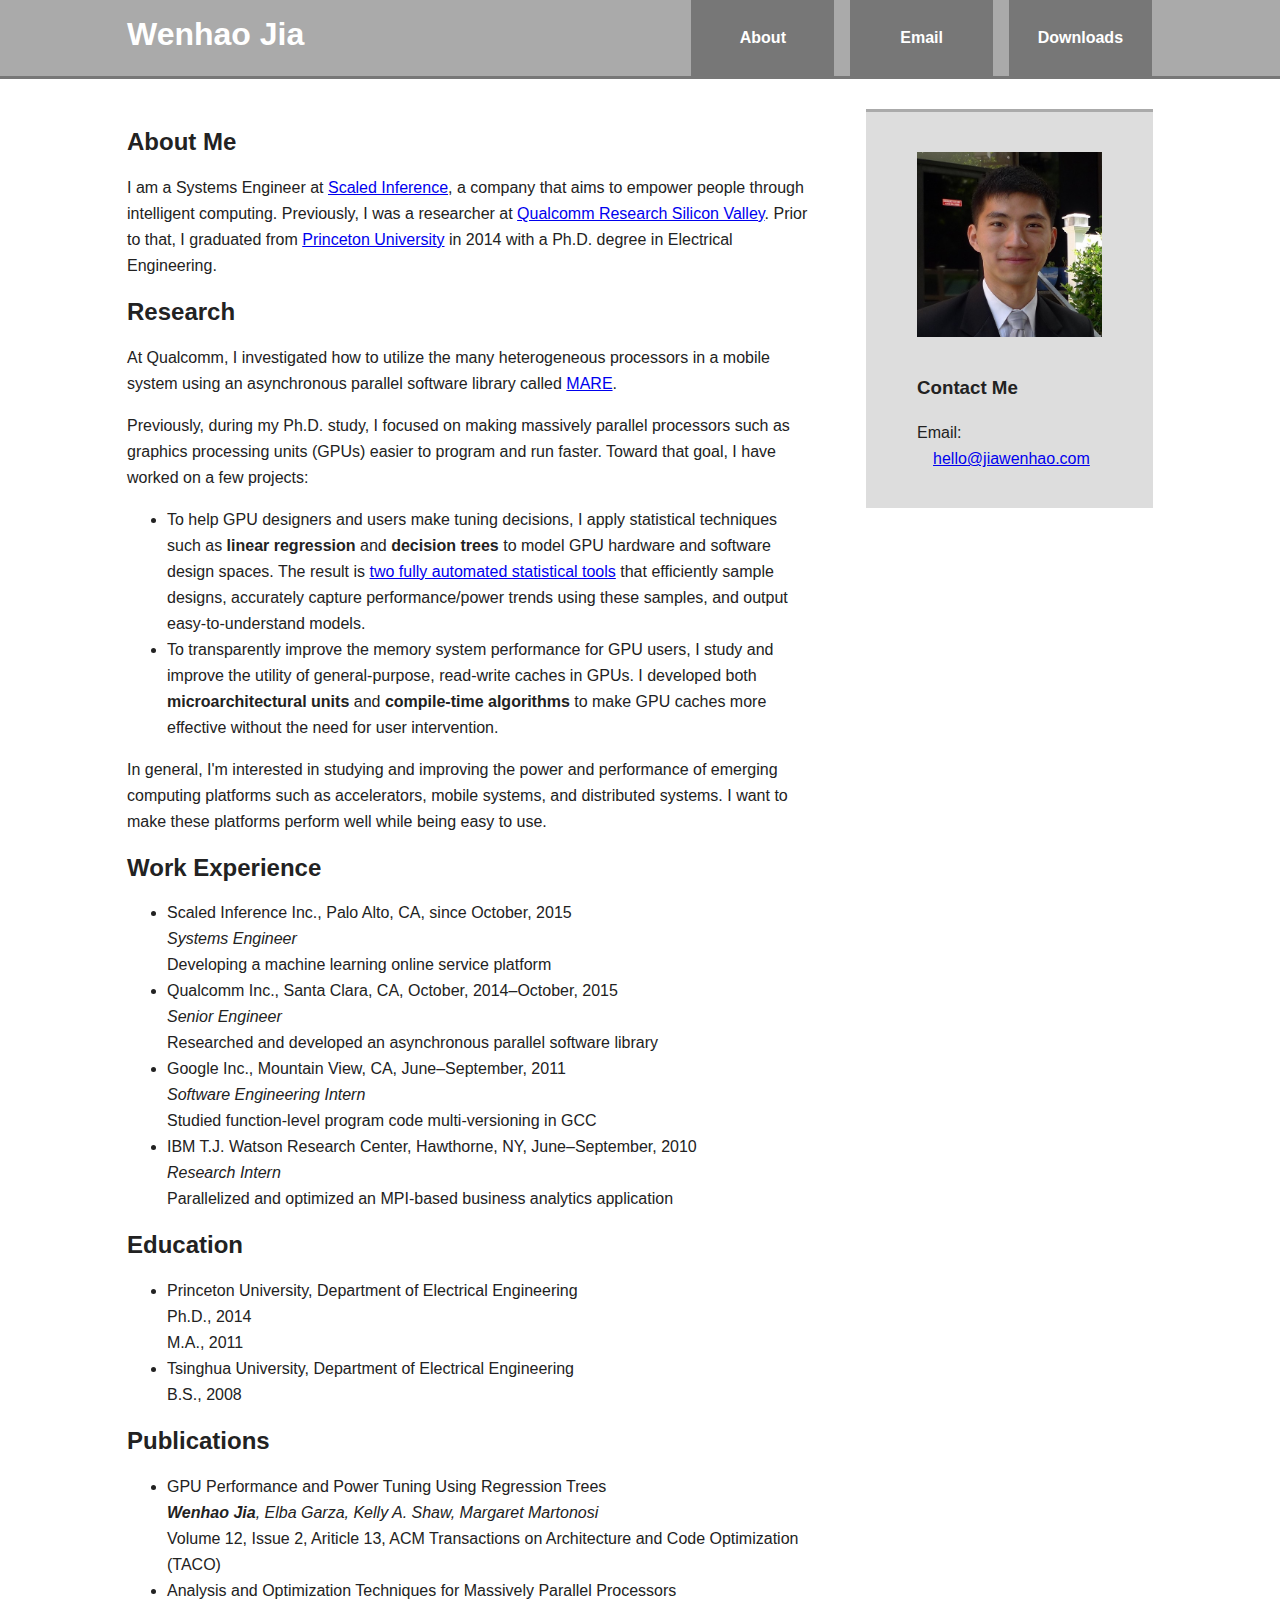
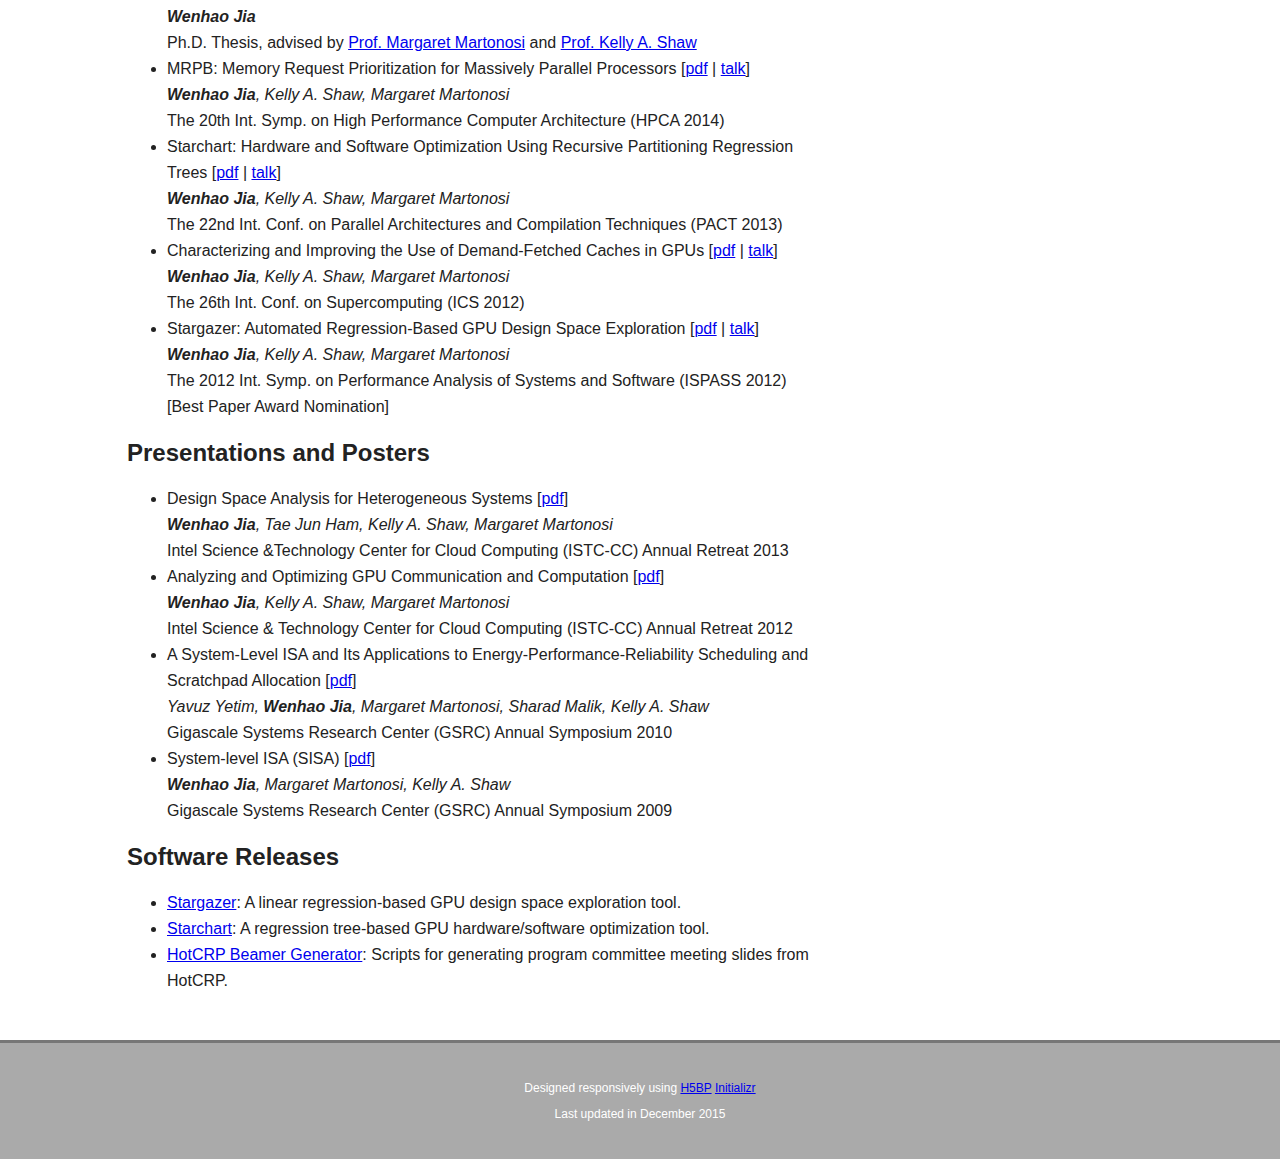
<file: index.html>
<!DOCTYPE html>
<!--[if lt IE 7]>      <html class="no-js lt-ie9 lt-ie8 lt-ie7"> <![endif]-->
<!--[if IE 7]>         <html class="no-js lt-ie9 lt-ie8"> <![endif]-->
<!--[if IE 8]>         <html class="no-js lt-ie9"> <![endif]-->
<!--[if gt IE 8]><!--> <html class="no-js"> <!--<![endif]-->
    <head>
        <meta charset="utf-8">
        <!--[if IE]><meta http-equiv="X-UA-Compatible" content="IE=edge,chrome=1"><![endif]-->
        <title>Wenhao Jia's Personal Website</title>
        <meta name="description" content="Dr. Wenhao Jia's personal website">
        <meta name="author" content="Wenhao Jia">
        <meta name="viewport" content="width=device-width">

        <link rel="stylesheet" href="css/normalize.min.css">
        <link rel="stylesheet" href="css/main.css">

        <script src="js/vendor/modernizr-2.6.2-respond-1.1.0.min.js"></script>
    </head>
    <body>
        <!--[if lt IE 7]>
            <p class="chromeframe">You are using an <strong>outdated</strong> browser. Please <a href="http://browsehappy.com/">upgrade your browser</a> or <a href="http://www.google.com/chromeframe/?redirect=true">activate Google Chrome Frame</a> to improve your experience.</p>
        <![endif]-->

        <div class="header-container">
            <header class="wrapper clearfix">
                <h1 class="title">Wenhao Jia</h1>
                <nav>
                    <ul>
                        <li><a href="index.html">About</a></li>
                        <li><a href="mailto:hello@jiawenhao.com">Email</a></li>
                        <li><a href="#downloads">Downloads</a></li>
                    </ul>
                </nav>
            </header>
        </div>

        <div class="main-container">
            <div class="main wrapper clearfix">

                <article>
                        <h2>About Me</h2>
                        <p>I am a Systems Engineer at <a href="https://scaledinference.com/">Scaled Inference</a>, a company that aims to empower people through intelligent computing. Previously, I was a researcher at <a href="https://www.qualcomm.com/invention/research/locations/silicon-valley">Qualcomm Research Silicon Valley</a>. Prior to that, I graduated from <a href="http://www.princeton.edu/">Princeton University</a> in 2014 with a Ph.D. degree in Electrical Engineering.</p>
                        <h2>Research</h2>
                        <p>At Qualcomm, I investigated how to utilize the many heterogeneous processors in a mobile system using an asynchronous parallel software library called <a href="https://developer.qualcomm.com/mobile-development/maximize-hardware/parallel-computing-mare">MARE</a>.
                        <p>Previously, during my Ph.D. study, I focused on making massively parallel processors such as graphics processing units (GPUs) easier to program and run faster. Toward that goal, I have worked on a few projects:<p>
                        <ul>
                            <li>To help GPU designers and users make tuning decisions, I apply statistical techniques such as <strong>linear regression</strong> and <strong>decision trees</strong> to model GPU hardware and software design spaces. The result is <a href="#downloads">two fully automated statistical tools</a> that efficiently sample designs, accurately capture performance/power trends using these samples, and output easy-to-understand models.</li>
                            <li>To transparently improve the memory system performance for GPU users, I study and improve the utility of general-purpose, read-write caches in GPUs. I developed both <strong>microarchitectural units</strong> and <strong>compile-time algorithms</strong> to make GPU caches more effective without the need for user intervention.</li>
                        </ul>
                        <p>In general, I'm interested in studying and improving the power and performance of emerging computing platforms such as accelerators, mobile systems, and distributed systems. I want to make these platforms perform well while being easy to use.</p>
                        <h2>Work Experience</h2>
                        <ul class="standalone">
                            <li>
                                Scaled Inference Inc., Palo Alto, CA, since October, 2015<br>
                                <em>Systems Engineer</em><br>
                                Developing a machine learning online service platform
                            </li>
                            <li>
                                Qualcomm Inc., Santa Clara, CA, October, 2014&ndash;October, 2015<br>
                                <em>Senior Engineer</em><br>
                                Researched and developed an asynchronous parallel software library
                            </li>
                            <li>
                                Google Inc., Mountain View, CA, June&ndash;September, 2011<br>
                                <em>Software Engineering Intern</em><br>
                                Studied function-level program code multi-versioning in GCC
                            </li>
                            <li>
                                IBM T.J. Watson Research Center, Hawthorne, NY, June&ndash;September, 2010<br>
                                <em>Research Intern</em><br>
                                Parallelized and optimized an MPI-based business analytics application
                            </li>
                        </ul>
                        <h2>Education</h2>
                        <ul class="standalone">
                            <li>
                                Princeton University, Department of Electrical Engineering<br>
                                Ph.D., 2014<br>
                                M.A., 2011
                            </li>
                            <li>
                                Tsinghua University, Department of Electrical Engineering<br>
                                B.S., 2008
                            </li>
                        </ul>
                        <h2>Publications</h2>
                        <ul class="standalone">
                            <li>
                                GPU Performance and Power Tuning Using Regression Trees<br>
                                <em><strong>Wenhao Jia</strong>, Elba Garza, Kelly A. Shaw, Margaret Martonosi</em><br>
                                Volume 12, Issue 2, Ariticle 13, ACM Transactions on Architecture and Code Optimization (TACO)
                            </li>
                            <li>
                                Analysis and Optimization Techniques for Massively Parallel Processors<br>
                                <em><strong>Wenhao Jia</strong></em><br>
                                Ph.D. Thesis, advised by <a href="http://www.princeton.edu/~mrm/">Prof. Margaret Martonosi</a> and <a href="http://www.mathcs.richmond.edu/~kshaw/">Prof. Kelly A. Shaw</a>
                            </li>
                            <li>
                                MRPB: Memory Request Prioritization for Massively Parallel Processors <span class="noprint">[<a href="mrpb.pdf" onClick="_gaq.push(['_trackEvent', 'Downloads', 'Publications', 'mrpb']);">pdf</a> | <a href="mrpb-talk.pdf" onClick="_gaq.push(['_trackEvent', 'Downloads', 'Presentations', 'mrpb']);">talk</a>]</span><br>
                                <em><strong>Wenhao Jia</strong>, Kelly A. Shaw, Margaret Martonosi</em><br>
                                The 20th Int. Symp. on High Performance Computer Architecture (HPCA 2014)
                            </li>
                            <li>
                                Starchart: Hardware and Software Optimization Using Recursive Partitioning Regression Trees <span class="noprint">[<a href="starchart.pdf" onClick="_gaq.push(['_trackEvent', 'Downloads', 'Publications', 'starchart']);">pdf</a> | <a href="starchart-talk.pdf" onClick="_gaq.push(['_trackEvent', 'Downloads', 'Presentations', 'starchart']);">talk</a>]</span><br>
                                <em><strong>Wenhao Jia</strong>, Kelly A. Shaw, Margaret Martonosi</em><br>
                                The 22nd Int. Conf. on Parallel Architectures and Compilation Techniques (PACT 2013)
                            </li>
                            <li>
                                Characterizing and Improving the Use of Demand-Fetched Caches in GPUs <span class="noprint">[<a href="gpucache.pdf" onClick="_gaq.push(['_trackEvent', 'Downloads', 'Publications', 'gpucache']);">pdf</a> | <a href="gpucache-talk.pdf" onClick="_gaq.push(['_trackEvent', 'Downloads', 'Presentations', 'gpucache']);">talk</a>]</span><br>
                                <em><strong>Wenhao Jia</strong>, Kelly A. Shaw, Margaret Martonosi</em><br>
                                The 26th Int. Conf. on Supercomputing (ICS 2012)
                            </li>
                            <li>
                                Stargazer: Automated Regression-Based GPU Design Space Exploration <span class="noprint">[<a href="stargazer.pdf" onClick="_gaq.push(['_trackEvent', 'Downloads', 'Publications', 'stargazer']);">pdf</a> | <a href="stargazer-talk.pdf" onClick="_gaq.push(['_trackEvent', 'Downloads', 'Presentations', 'stargazer']);">talk</a>]</span><br>
                                <em><strong>Wenhao Jia</strong>, Kelly A. Shaw, Margaret Martonosi</em><br>
                                The 2012 Int. Symp. on Performance Analysis of Systems and Software (ISPASS 2012)<br>
                                [Best Paper Award Nomination]
                            </li>
                        </ul>
                        <h2>Presentations and Posters</h2>
                        <ul class="standalone">
                            <li>
                                Design Space Analysis for Heterogeneous Systems <span class="noprint">[<a href="heterogeneous.pdf" onClick="_gaq.push(['_trackEvent', 'Downloads', 'Publications', 'heterogeneous']);">pdf</a>]</span><br>
                                <em><strong>Wenhao Jia</strong>, Tae Jun Ham, Kelly A. Shaw, Margaret Martonosi</em><br>
                                Intel Science &amp;Technology Center for Cloud Computing (ISTC-CC) Annual Retreat 2013
                            </li>
                            <li>
                                Analyzing and Optimizing GPU Communication and Computation <span class="noprint">[<a href="gpu.pdf" onClick="_gaq.push(['_trackEvent', 'Downloads', 'Publications', 'gpu']);">pdf</a>]</span><br>
                                <em><strong>Wenhao Jia</strong>, Kelly A. Shaw, Margaret Martonosi</em><br>
                                Intel Science &amp; Technology Center for Cloud Computing (ISTC-CC) Annual Retreat 2012
                            </li>
                            <li>
                                A System-Level ISA and Its Applications to Energy-Performance-Reliability Scheduling and Scratchpad Allocation <span class="noprint">[<a href="scratchpad.pdf" onClick="_gaq.push(['_trackEvent', 'Downloads', 'Publications', 'scratchpad']);">pdf</a>]</span><br>
                                <em>Yavuz Yetim, <strong>Wenhao Jia</strong>, Margaret Martonosi, Sharad Malik, Kelly A. Shaw</em><br>
                                Gigascale Systems Research Center (GSRC) Annual Symposium 2010
                            </li>
                            <li>
                                System-level ISA (SISA) <span class="noprint">[<a href="sisa.pdf" onClick="_gaq.push(['_trackEvent', 'Downloads', 'Publications', 'sisa']);">pdf</a>]</span><br>
                                <em><strong>Wenhao Jia</strong>, Margaret Martonosi, Kelly A.   Shaw</em><br>
                                Gigascale Systems Research Center (GSRC) Annual Symposium 2009
                            </li>
                        </ul>
                        <h2 id="downloads">Software Releases</h2>
                        <ul class="standalone">
                            <li><a href="stargazer">Stargazer</a>: A linear regression-based GPU design space exploration tool.</li>
                            <li><a href="starchart">Starchart</a>: A regression tree-based GPU hardware/software optimization tool.</li>
                            <li><a href="hotcrp-beamer">HotCRP Beamer Generator</a>: Scripts for generating program committee meeting slides from HotCRP.</li>
                        </ul>
                </article>

                <aside class="clearfix">
                    <div class="portrait">
                        <img src="img/wjia.jpg" width="200" alt="This is a picture of me.">
                    </div>
                    <div class="contact">
                        <h3>Contact Me</h3>
                        <p>Email: <a href="mailto:hello@jiawenhao.com">hello@jiawenhao.com</a></p>
                    </div>
                </aside>

            </div> <!-- #main -->
        </div> <!-- #main-container -->

        <div class="footer-container">
            <footer class="wrapper">
                <h3>Designed responsively using <a href="http://html5boilerplate.com/">H5BP</a> <a href="http://www.initializr.com/">Initializr</a><br>Last updated in December 2015</h3>
            </footer>
        </div>

        <script src="//ajax.googleapis.com/ajax/libs/jquery/1.10.1/jquery.min.js"></script>
        <script>window.jQuery || document.write('<script src="js/vendor/jquery-1.10.1.min.js"><\/script>')</script>

        <script src="js/main.js"></script>

        <script>
            var _gaq=[['_setAccount','UA-8144197-1'],['_trackPageview']];
            (function(d,t){var g=d.createElement(t),s=d.getElementsByTagName(t)[0];
            g.src='//www.google-analytics.com/ga.js';
            s.parentNode.insertBefore(g,s)}(document,'script'));
        </script>
    </body>
</html>
</file>
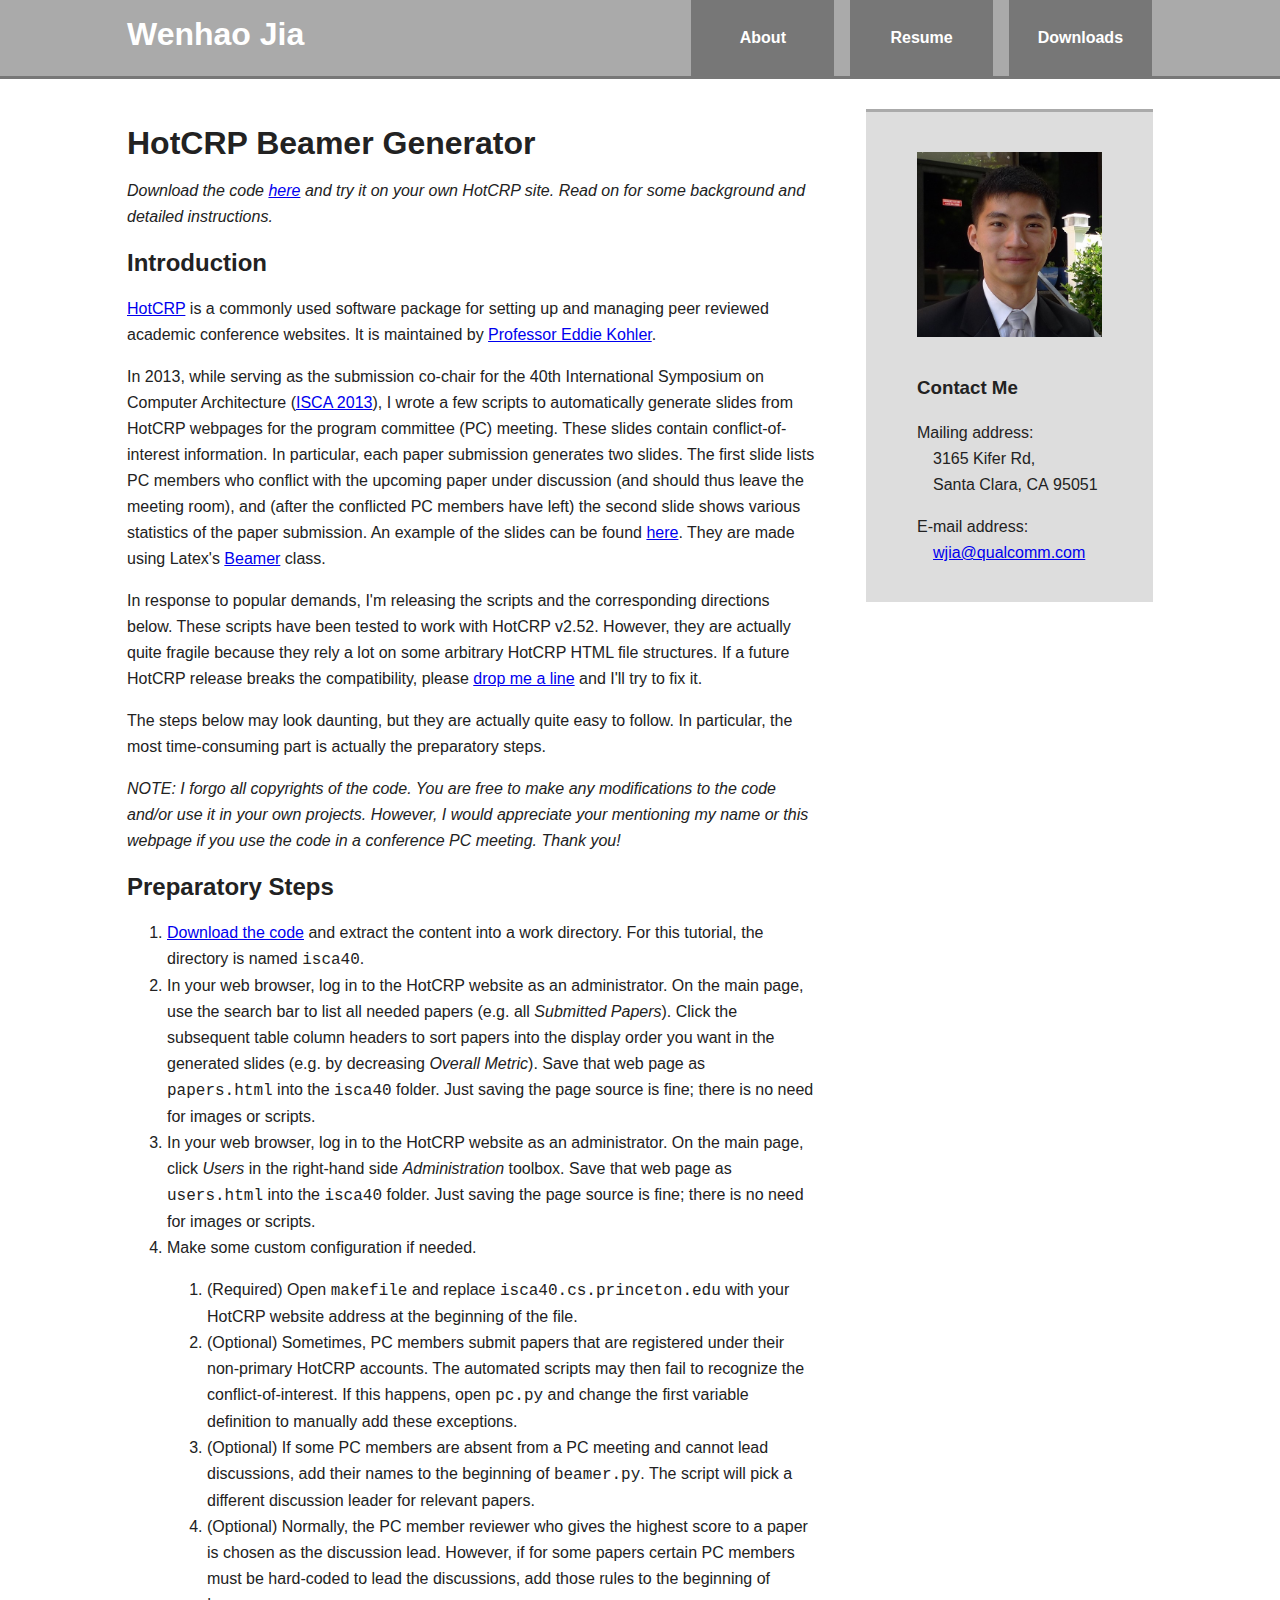
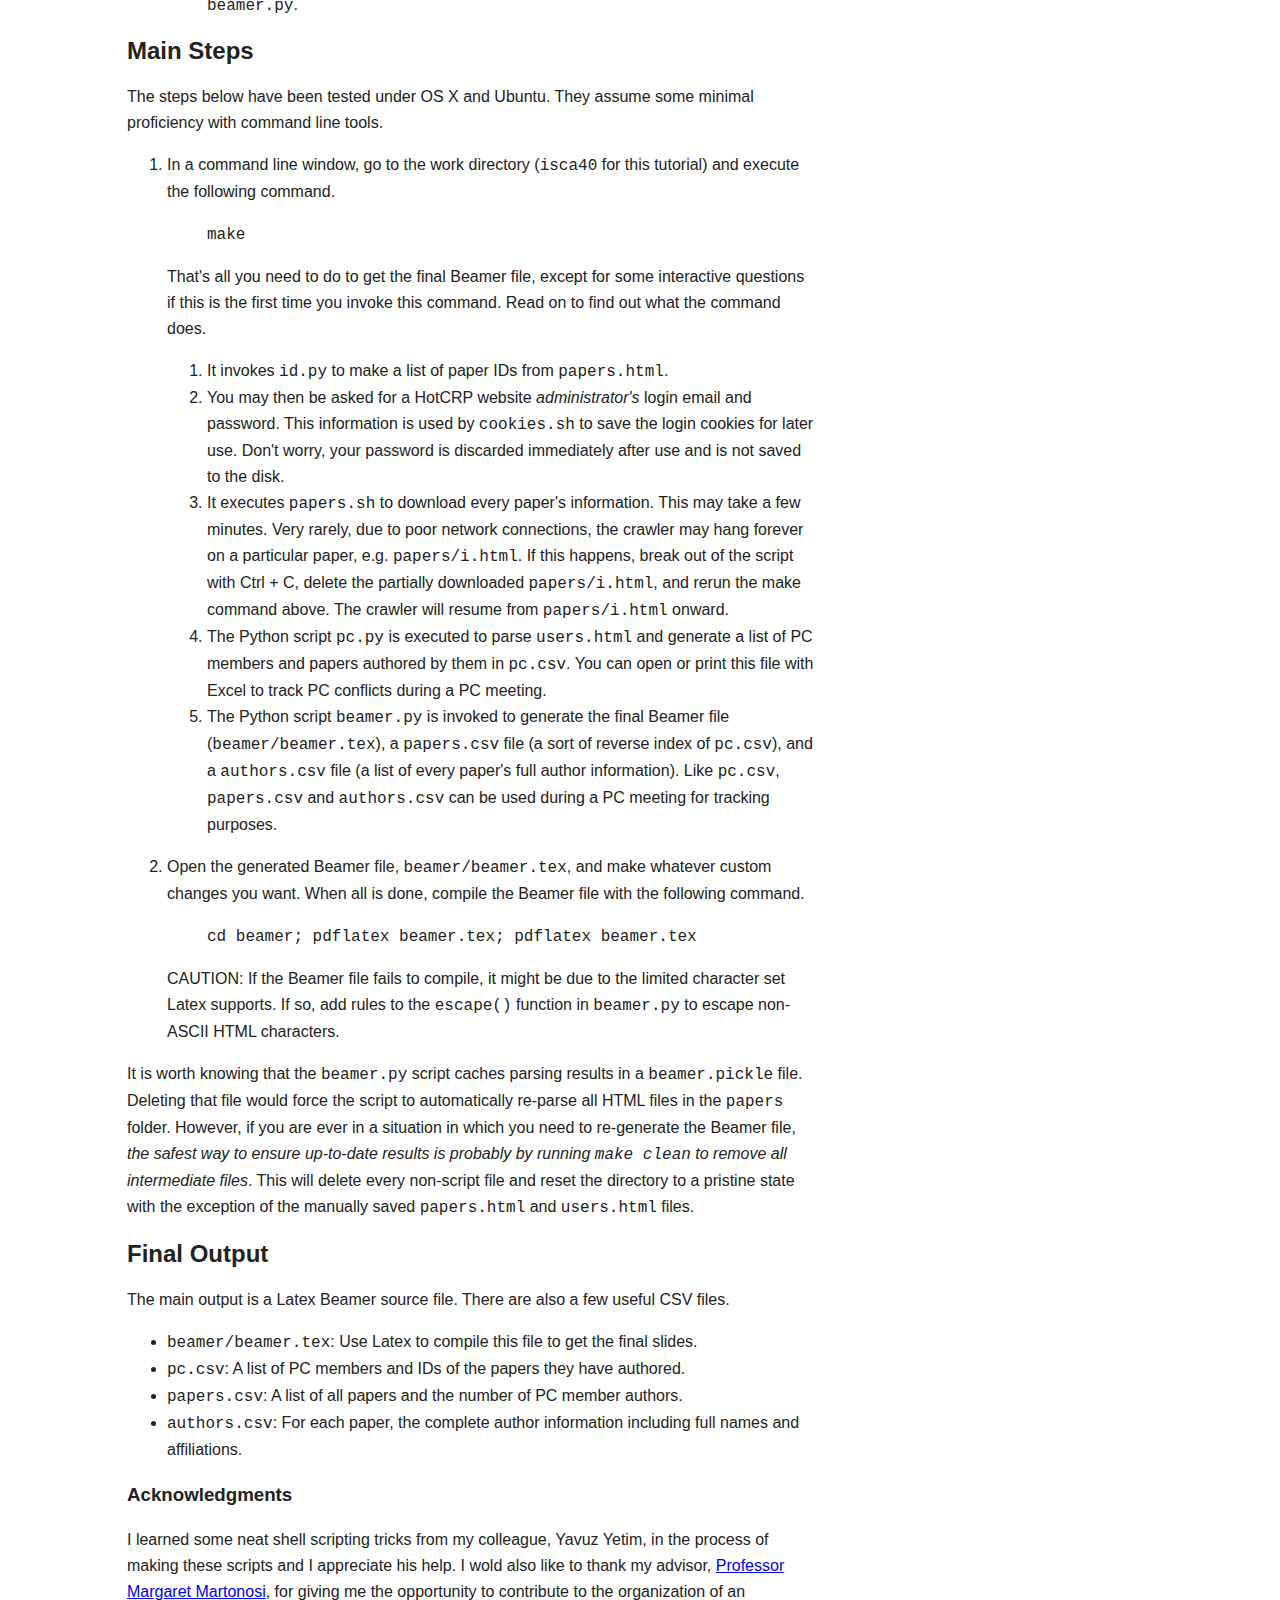
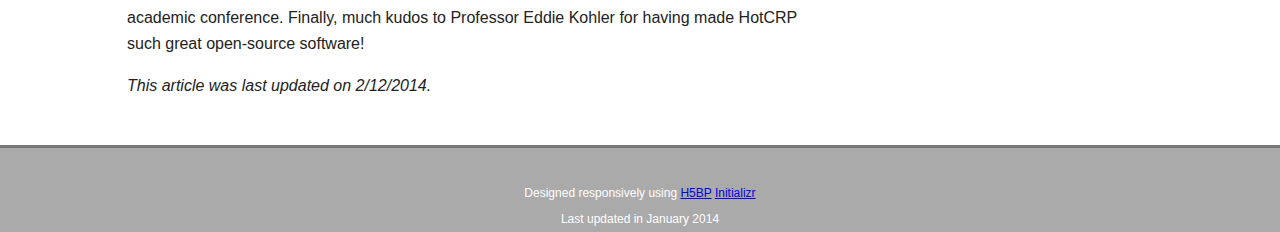
<file: hotcrp-beamer/index.html>
<!DOCTYPE html>
<!--[if lt IE 7]>      <html class="no-js lt-ie9 lt-ie8 lt-ie7"> <![endif]-->
<!--[if IE 7]>         <html class="no-js lt-ie9 lt-ie8"> <![endif]-->
<!--[if IE 8]>         <html class="no-js lt-ie9"> <![endif]-->
<!--[if gt IE 8]><!--> <html class="no-js"> <!--<![endif]-->
    <head>
        <meta charset="utf-8">
        <!--[if IE]><meta http-equiv="X-UA-Compatible" content="IE=edge,chrome=1"><![endif]-->
        <title>HotCRP Beamer Generator | Wenhao Jia | Qualcomm Research</title>
        <meta name="description" content="A tool to automatically generate conflict-of-interest slides from HotCRP pages">
        <meta name="author" content="Wenhao Jia">
        <meta name="viewport" content="width=device-width">

        <link rel="stylesheet" href="../css/normalize.min.css">
        <link rel="stylesheet" href="../css/main.css">

        <script src="../js/vendor/modernizr-2.6.2-respond-1.1.0.min.js"></script>
    </head>
    <body>
        <!--[if lt IE 7]>
            <p class="chromeframe">You are using an <strong>outdated</strong> browser. Please <a href="http://browsehappy.com/">upgrade your browser</a> or <a href="http://www.google.com/chromeframe/?redirect=true">activate Google Chrome Frame</a> to improve your experience.</p>
        <![endif]-->

        <div class="header-container">
            <header class="wrapper clearfix">
                <h1 class="title">Wenhao Jia</h1>
                <nav>
                    <ul>
                        <li><a href="../index.html">About</a></li>
                        <li><a href="../wjia.pdf">Resume</a></li>
                        <li><a href="../#downloads">Downloads</a></li>
                    </ul>
                </nav>
            </header>
        </div>

        <div class="main-container">
            <div class="main wrapper clearfix">

                <article>
                    <h1>HotCRP Beamer Generator</h1>
                    <p><em>Download the code <a href="hotcrp-beamer.tar.gz">here</a> and try it on your own HotCRP site. Read on for some background and detailed instructions.</em></p>
                    <h2>Introduction</h2>
                    <p><a href="http://read.seas.harvard.edu/~kohler/hotcrp/">HotCRP</a> is a commonly used software package for setting up and managing peer reviewed academic conference websites. It is maintained by <a href="http://read.seas.harvard.edu/~kohler/">Professor Eddie Kohler</a>.</p>
                    <p>In 2013, while serving as the submission co-chair for the 40th International Symposium on Computer Architecture (<a href="http://isca2013.eew.technion.ac.il/">ISCA 2013</a>), I wrote a few scripts to automatically generate slides from HotCRP webpages for the program committee (PC) meeting. These slides contain conflict-of-interest information. In particular, each paper submission generates two slides. The first slide lists PC members who conflict with the upcoming paper under discussion (and should thus leave the meeting room), and (after the conflicted PC members have left) the second slide shows various statistics of the paper submission. An example of the slides can be found <a href="hotcrp-beamer.pdf">here</a>. They are made using Latex's <a href="http://en.wikipedia.org/wiki/Beamer_(LaTeX)">Beamer</a> class.</p>
                    <p>In response to popular demands, I'm releasing the scripts and the corresponding directions below. These scripts have been tested to work with HotCRP v2.52. However, they are actually quite fragile because they rely a lot on some arbitrary HotCRP HTML file structures. If a future HotCRP release breaks the compatibility, please <a href="mailto:wjia@qualcomm.com">drop me a line</a> and I'll try to fix it.</p>
                    <p>The steps below may look daunting, but they are actually quite easy to follow. In particular, the most time-consuming part is actually the preparatory steps.</p>
                    <p><em>NOTE: I forgo all copyrights of the code. You are free to make any modifications to the code and/or use it in your own projects. However, I would appreciate your mentioning my name or this webpage if you use the code in a conference PC meeting. Thank you!</em><p>
                    <h2>Preparatory Steps</h2>
                    <ol>
                        <li><a href="hotcrp-beamer.tar.gz">Download the code</a> and extract the content into a work directory. For this tutorial, the directory is named <code>isca40</code>.
                        <li>In your web browser, log in to the HotCRP website as an administrator. On the main page, use the search bar to list all needed papers (e.g. all <em>Submitted Papers</em>). Click the subsequent table column headers to sort papers into the display order you want in the generated slides (e.g. by decreasing <em>Overall Metric</em>). Save that web page as <code>papers.html</code> into the <code>isca40</code> folder. Just saving the page source is fine; there is no need for images or scripts.</li>
                        <li>In your web browser, log in to the HotCRP website as an administrator. On the main page, click <em>Users</em> in the right-hand side <em>Administration</em> toolbox. Save that web page as <code>users.html</code> into the <code>isca40</code> folder. Just saving the page source is fine; there is no need for images or scripts.</li>
                        <li>Make some custom configuration if needed.</li>
                        <ol>
                            <li>(Required) Open <code>makefile</code> and replace <code>isca40.cs.princeton.edu</code> with your HotCRP website address at the beginning of the file.</li>
                            <li>(Optional) Sometimes, PC members submit papers that are registered under their non-primary HotCRP accounts. The automated scripts may then fail to recognize the conflict-of-interest. If this happens, open <code>pc.py</code> and change the first variable definition to manually add these exceptions.</li>
                            <li>(Optional) If some PC members are absent from a PC meeting and cannot lead discussions, add their names to the beginning of <code>beamer.py</code>. The script will pick a different discussion leader for relevant papers.</li>
                            <li>(Optional) Normally, the PC member reviewer who gives the highest score to a paper is chosen as the discussion lead. However, if for some papers certain PC members must be hard-coded to lead the discussions, add those rules to the beginning of <code>beamer.py</code>.</li>
                        </ol>
                    </ol>

                    <h2>Main Steps</h2>
                    <p>The steps below have been tested under OS X and Ubuntu. They assume some minimal proficiency with command line tools.</p>
                    <ol>
                        <li>In a command line window, go to the work directory (<code>isca40</code> for this tutorial) and execute the following command.
                        <blockquote><code>make</code></blockquote>
                        That's all you need to do to get the final Beamer file, except for some interactive questions if this is the first time you invoke this command. Read on to find out what the command does.
                        <ol>
                            <li>It invokes <code>id.py</code> to make a list of paper IDs from <code>papers.html</code>.</li>
                            <li>You may then be asked for a HotCRP website <em>administrator's</em> login email and password. This information is used by <code>cookies.sh</code> to save the login cookies for later use. Don't worry, your password is discarded immediately after use and is not saved to the disk.</li>
                            <li>It executes <code>papers.sh</code> to download every paper's information. This may take a few minutes. Very rarely, due to poor network connections, the crawler may hang forever on a particular paper, e.g. <code>papers/i.html</code>. If this happens, break out of the script with Ctrl + C, delete the partially downloaded <code>papers/i.html</code>, and rerun the make command above. The crawler will resume from <code>papers/i.html</code> onward.</li>
                            <li>The Python script <code>pc.py</code> is executed to parse <code>users.html</code> and generate a list of PC members and papers authored by them in <code>pc.csv</code>. You can open or print this file with Excel to track PC conflicts during a PC meeting.</li>
                            <li>The Python script <code>beamer.py</code> is invoked to generate the final Beamer file (<code>beamer/beamer.tex</code>), a <code>papers.csv</code> file (a sort of reverse index of <code>pc.csv</code>), and a <code>authors.csv</code> file (a list of every paper's full author information). Like <code>pc.csv</code>, <code>papers.csv</code> and <code>authors.csv</code> can be used during a PC meeting for tracking purposes.</li>
                        </ol>
                        <li>Open the generated Beamer file, <code>beamer/beamer.tex</code>, and make whatever custom changes you want. When all is done, compile the Beamer file with the following command.
                            <blockquote><code>cd beamer; pdflatex beamer.tex; pdflatex beamer.tex</code></blockquote>
                            CAUTION: If the Beamer file fails to compile, it might be due to the limited character set Latex supports. If so, add rules to the <code>escape()</code> function in <code>beamer.py</code> to escape non-ASCII HTML characters.</li>
                    </ol>
                    <p>It is worth knowing that the <code>beamer.py</code> script caches parsing results in a <code>beamer.pickle</code> file. Deleting that file would force the script to automatically re-parse all HTML files in the <code>papers</code> folder. However, if you are ever in a situation in which you need to re-generate the Beamer file, <em>the safest way to ensure up-to-date results is probably by running <code>make clean</code> to remove all intermediate files</em>. This will delete every non-script file and reset the directory to a pristine state with the exception of the manually saved <code>papers.html</code> and <code>users.html</code> files.</p>

                    <h2>Final Output</h2>
                    <p>The main output is a Latex Beamer source file. There are also a few useful CSV files.</p>
                    <ul>
                        <li><code>beamer/beamer.tex</code>: Use Latex to compile this file to get the final slides.</li>
                        <li><code>pc.csv</code>: A list of PC members and IDs of the papers they have authored.</li>
                        <li><code>papers.csv</code>: A list of all papers and the number of PC member authors.</li>
                        <li><code>authors.csv</code>: For each paper, the complete author information including full names and affiliations.</li>
                    </ul>
                    
                    <h3>Acknowledgments</h3>
                    <p>I learned some neat shell scripting tricks from my colleague, Yavuz Yetim, in the process of making these scripts and I appreciate his help. I wold also like to thank my advisor, <a href="http://www.princeton.edu/~mrm/">Professor Margaret Martonosi</a>, for giving me the opportunity to contribute to the organization of an academic conference. Finally, much kudos to Professor Eddie Kohler for having made HotCRP such great open-source software!</p>
                    
                    <p><em>This article was last updated on 2/12/2014.</em></p>

                </article>

                <aside class="clearfix">
                    <div class="portrait">
                        <img src="../img/wjia.jpg" width="200" alt="This is a picture of me.">
                    </div>
                    <div class="contact">
                        <h3>Contact Me</h3>
                        <p>Mailing address: <br>3165 Kifer Rd, <br>Santa Clara, CA&nbsp;95051</p>
                        <p>E-mail address: <br><a href="mailto:wjia@qualcomm.com">wjia@qualcomm.com</a></p>
                    </div>
                </aside>

            </div> <!-- #main -->
        </div> <!-- #main-container -->

        <div class="footer-container">
            <footer class="wrapper">
                <h3>Designed responsively using <a href="http://html5boilerplate.com/">H5BP</a> <a href="http://www.initializr.com/">Initializr</a><br>Last updated in January 2014</h3>
            </footer>
        </div>

        <script src="//ajax.googleapis.com/ajax/libs/jquery/1.10.1/jquery.min.js"></script>
        <script>window.jQuery || document.write('<script src="../js/vendor/jquery-1.10.1.min.js"><\/script>')</script>

        <script src="../js/main.js"></script>

        <script>
            var _gaq=[['_setAccount','UA-8144197-1'],['_trackPageview']];
            (function(d,t){var g=d.createElement(t),s=d.getElementsByTagName(t)[0];
            g.src='//www.google-analytics.com/ga.js';
            s.parentNode.insertBefore(g,s)}(document,'script'));
        </script>
    </body>
</html>
</file>
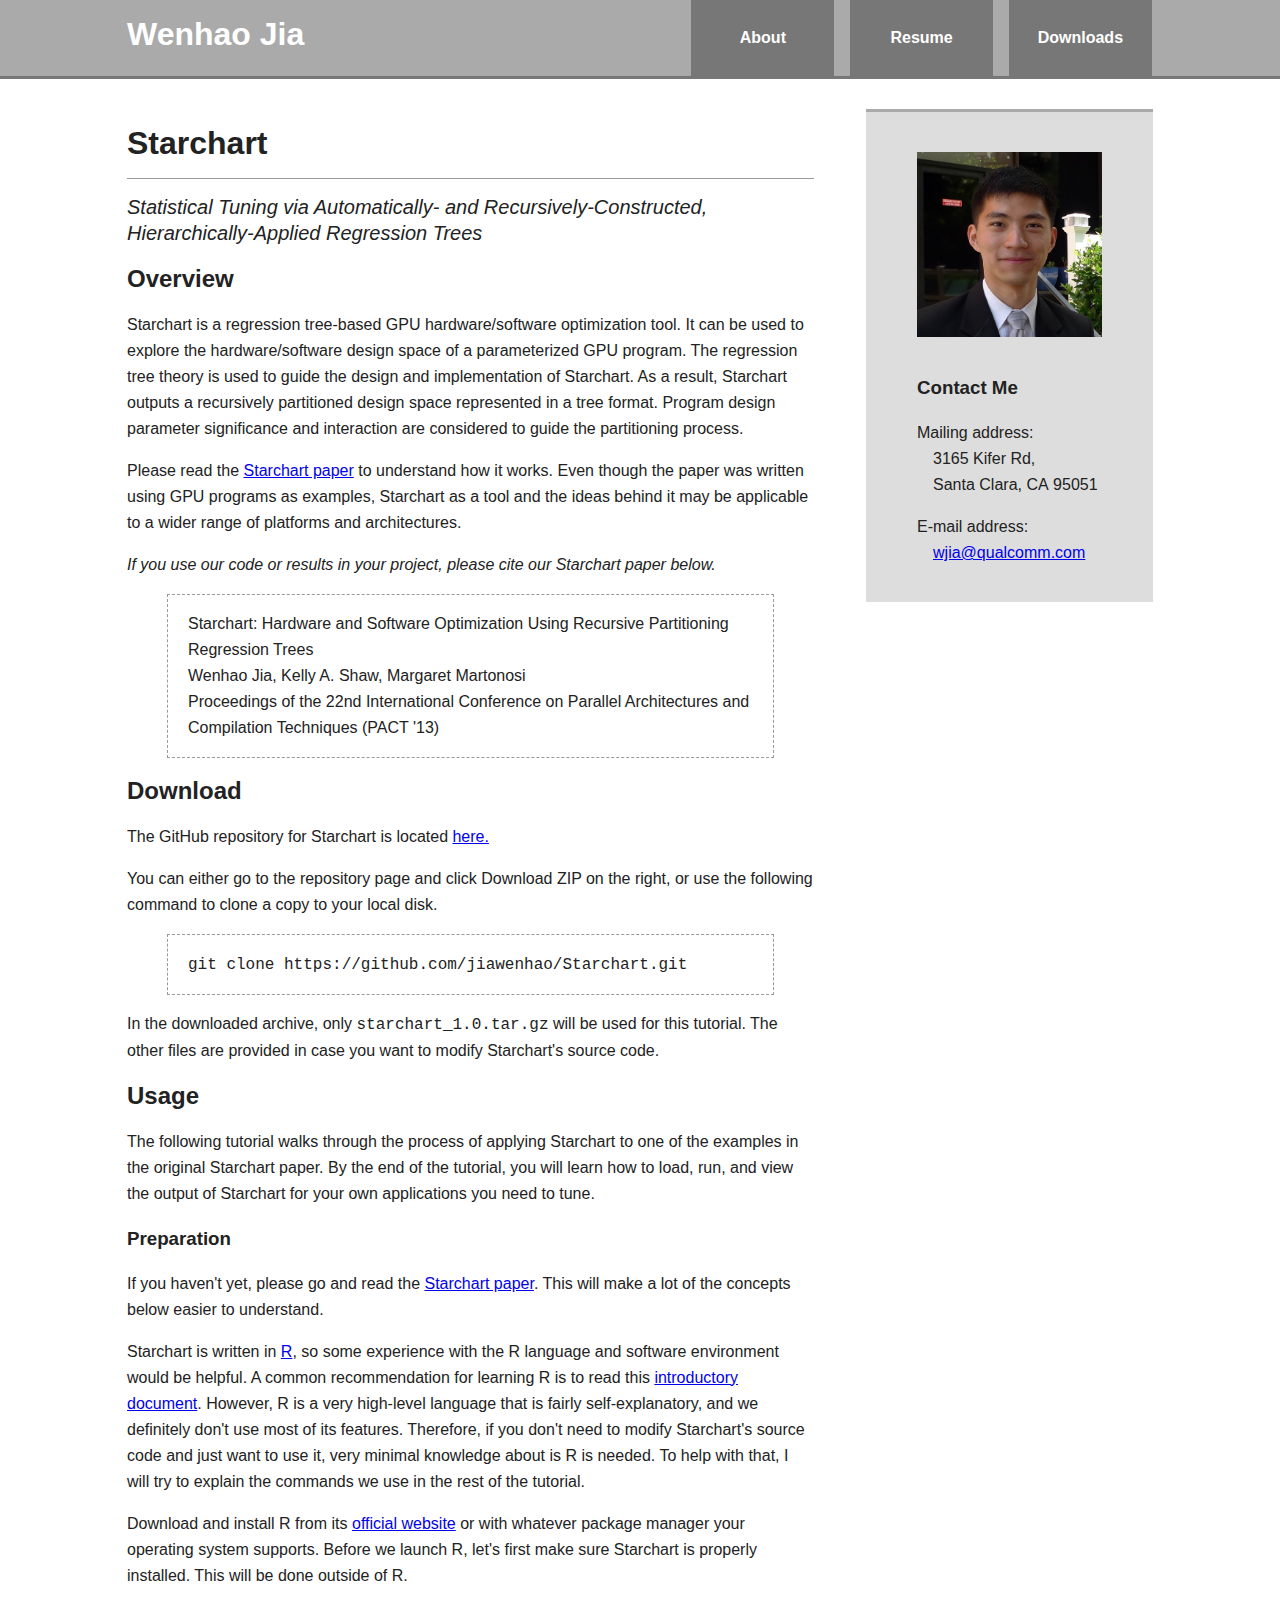
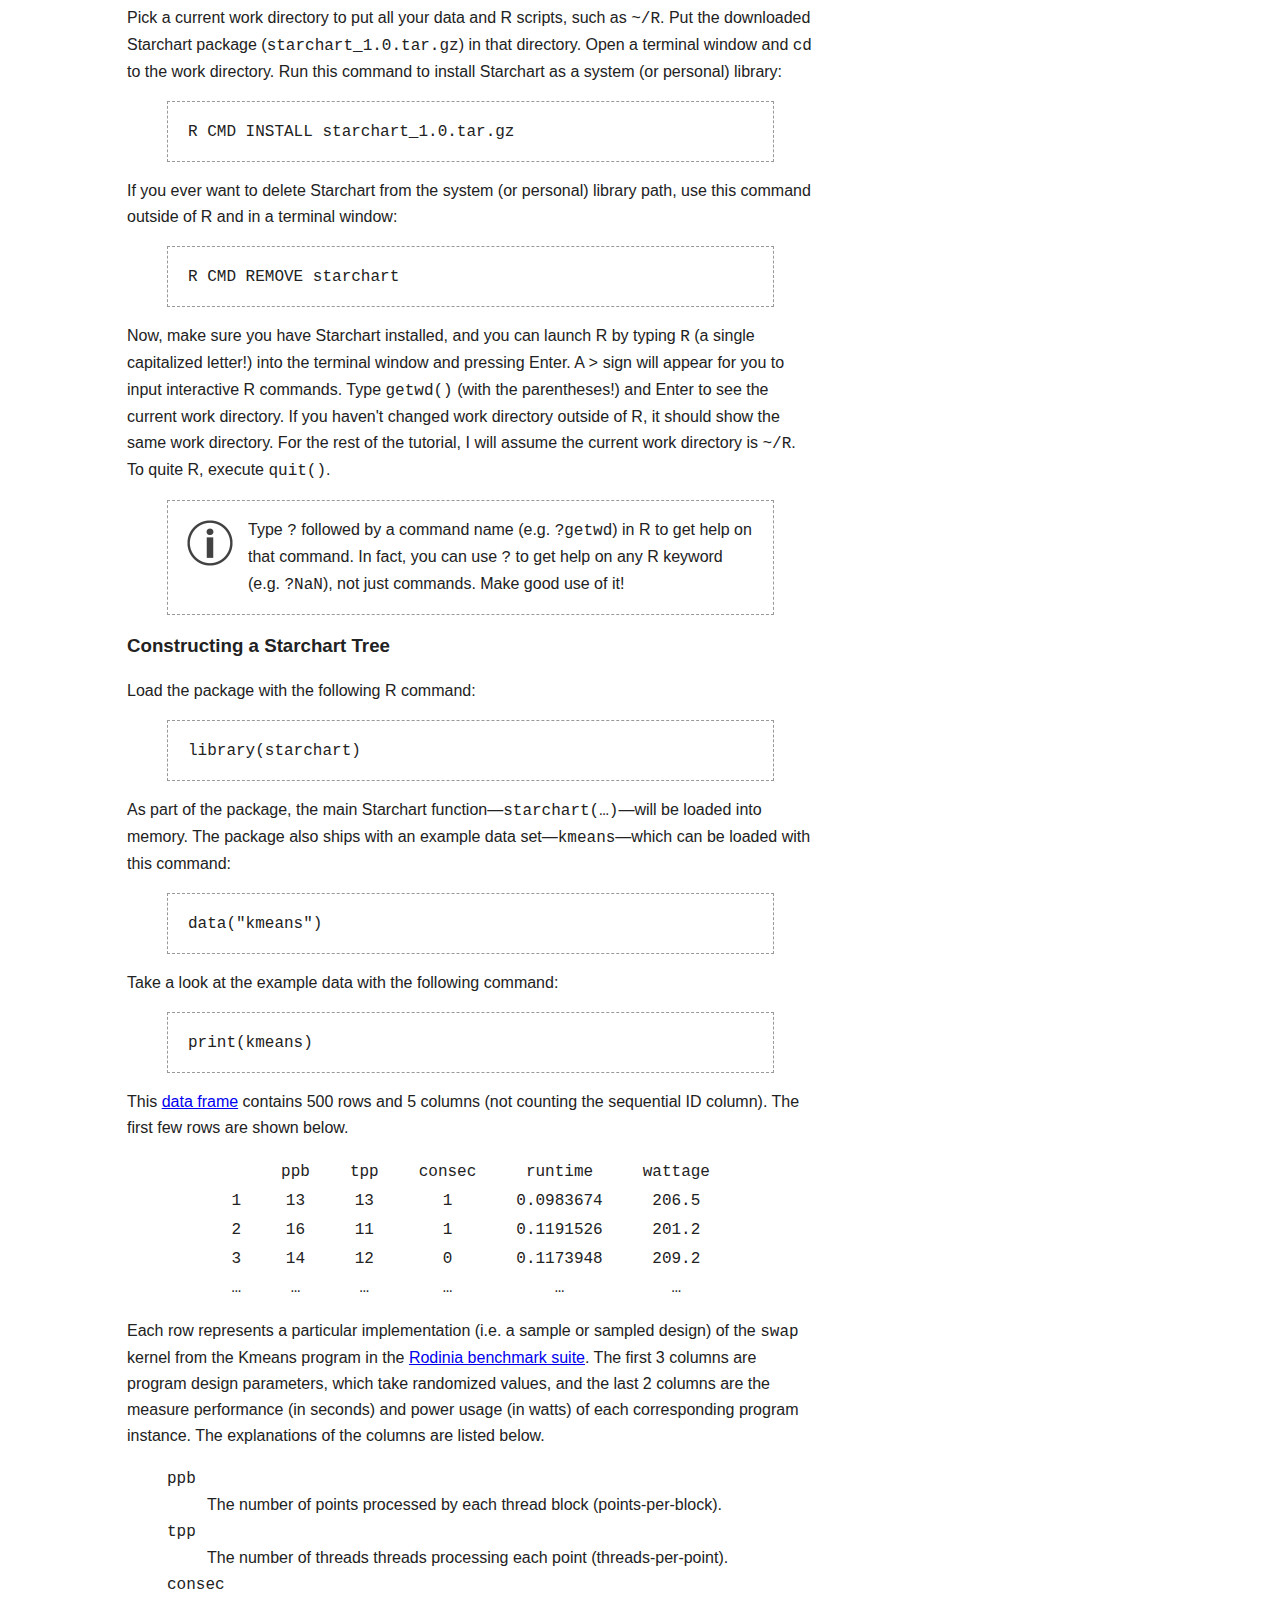
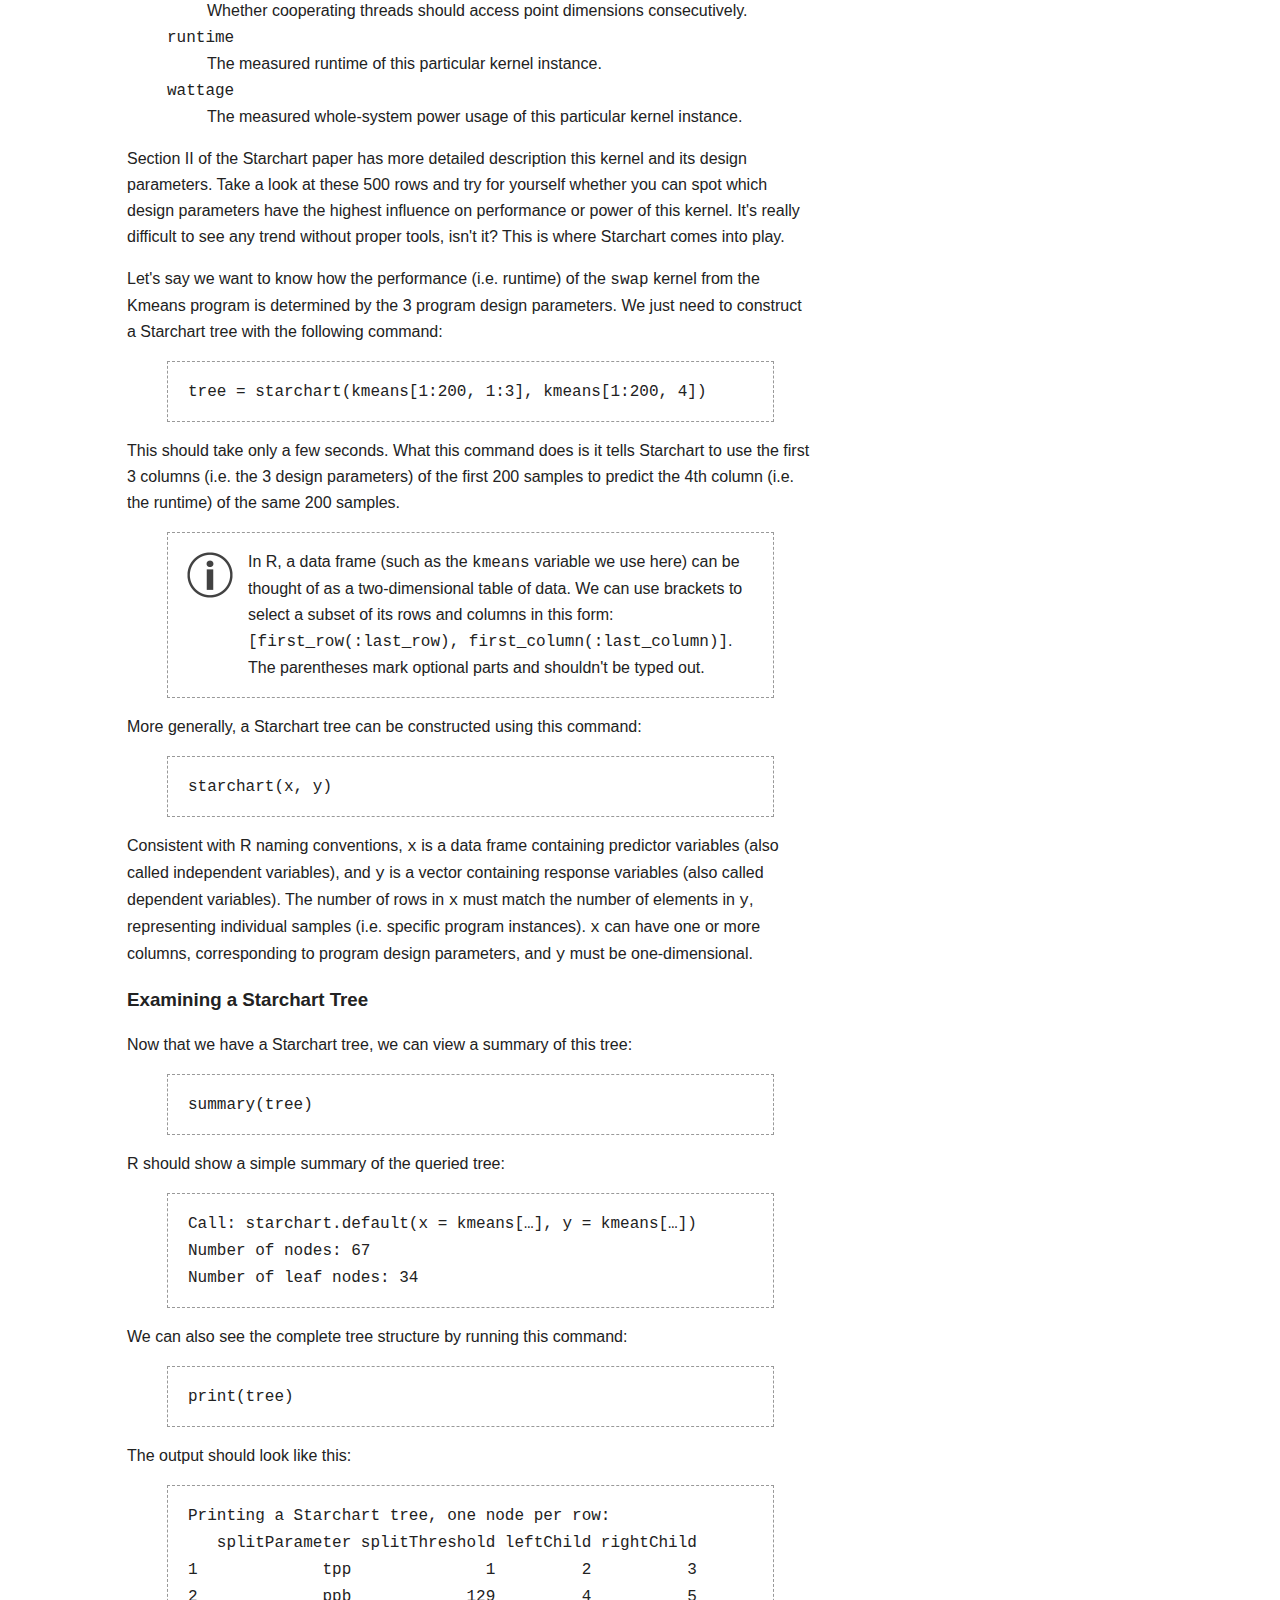
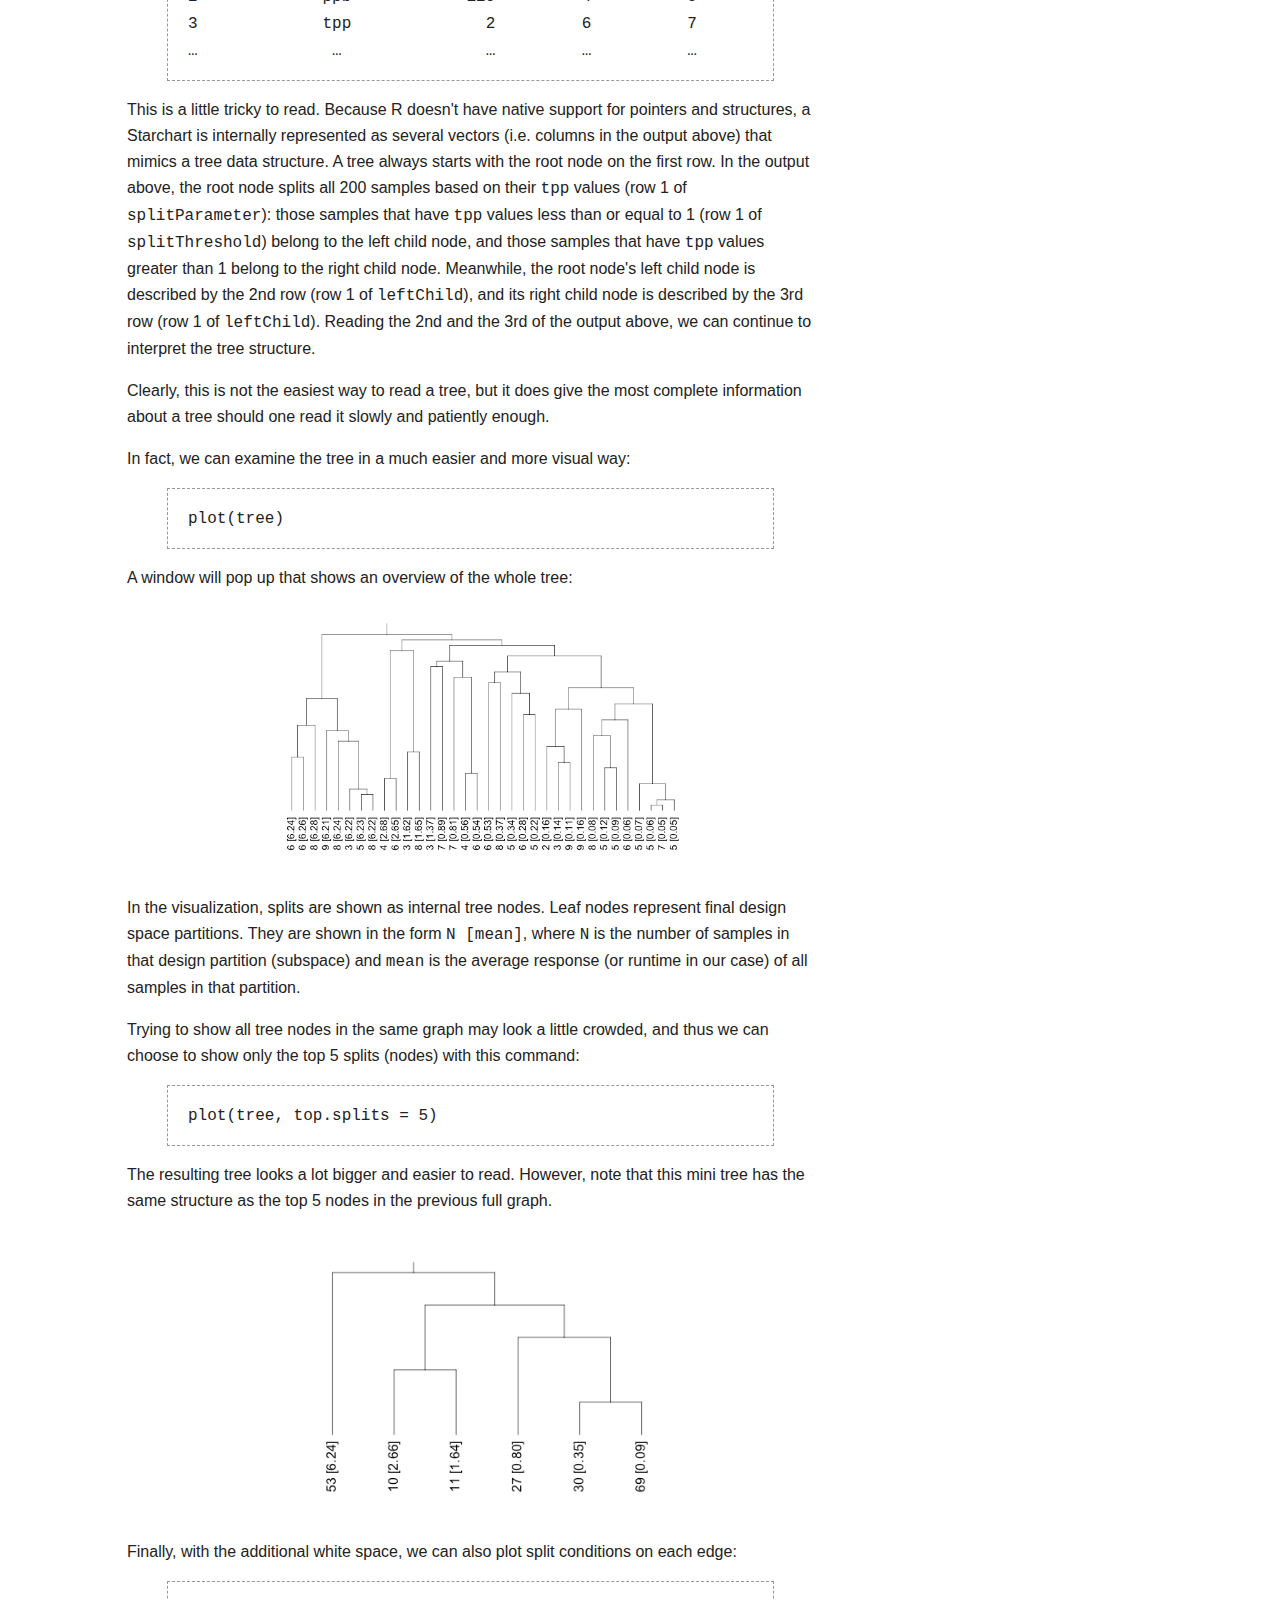
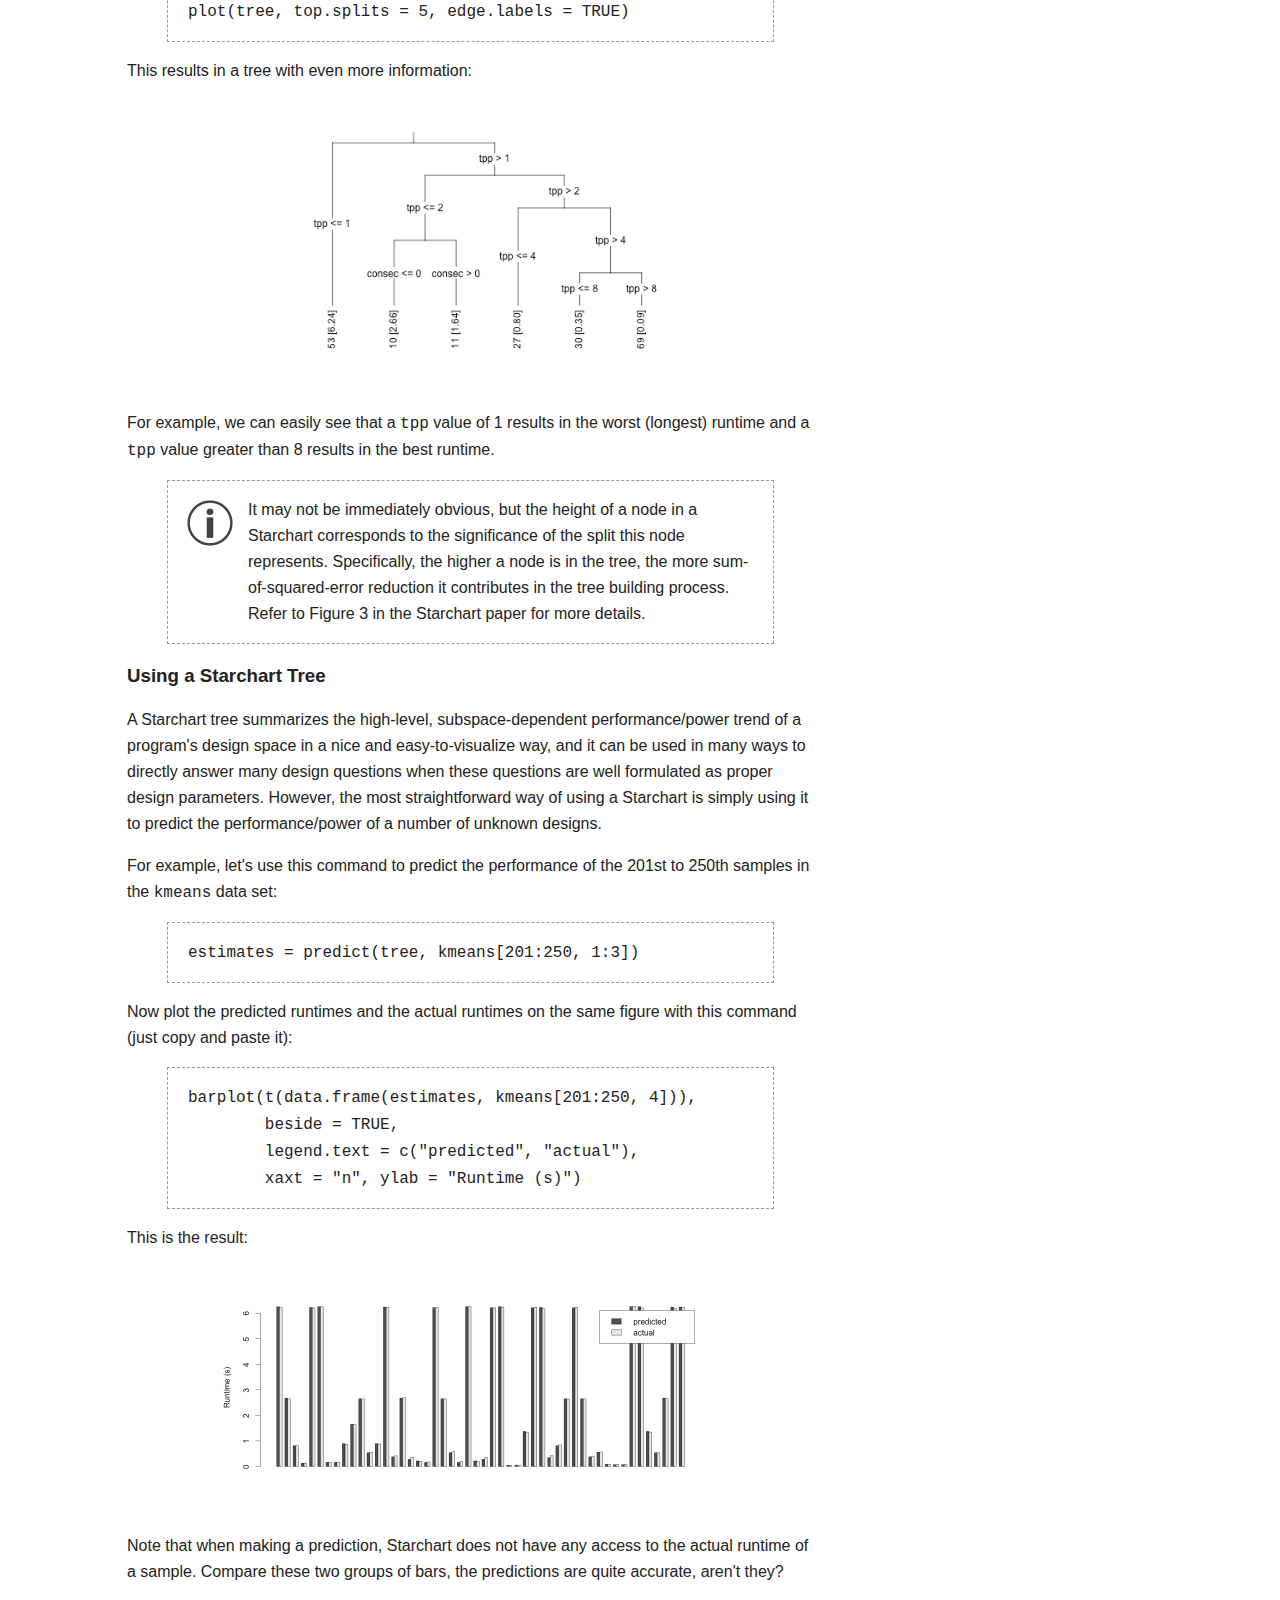
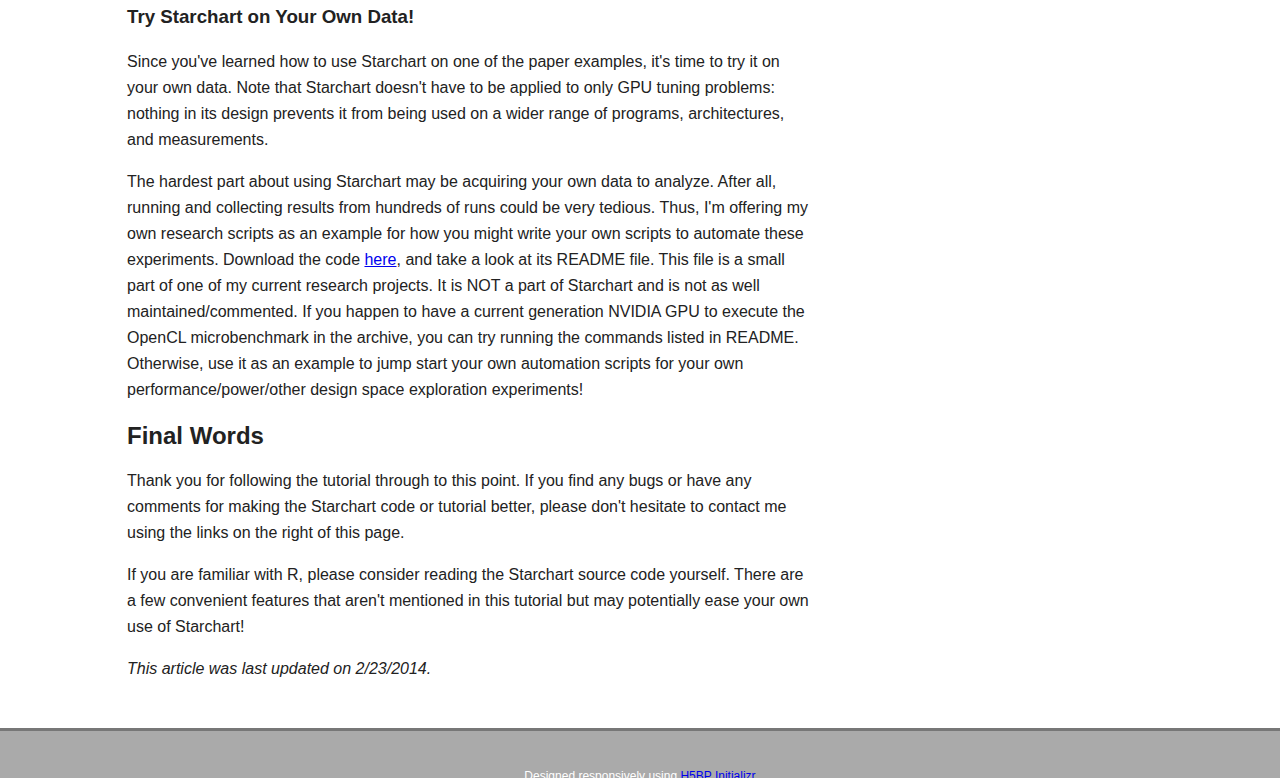
<file: starchart/index.html>
<!DOCTYPE html>
<!--[if lt IE 7]>      <html class="no-js lt-ie9 lt-ie8 lt-ie7"> <![endif]-->
<!--[if IE 7]>         <html class="no-js lt-ie9 lt-ie8"> <![endif]-->
<!--[if IE 8]>         <html class="no-js lt-ie9"> <![endif]-->
<!--[if gt IE 8]><!--> <html class="no-js"> <!--<![endif]-->
    <head>
        <meta charset="utf-8">
        <!--[if IE]><meta http-equiv="X-UA-Compatible" content="IE=edge,chrome=1"><![endif]-->
        <title>Starchart | Wenhao Jia | Qualcomm Research</title>
        <meta name="description" content="The Starchart tool release page">
        <meta name="author" content="Wenhao Jia">
        <meta name="viewport" content="width=device-width">

        <link rel="stylesheet" href="../css/normalize.min.css">
        <link rel="stylesheet" href="../css/main.css">

        <script src="../js/vendor/modernizr-2.6.2-respond-1.1.0.min.js"></script>
    </head>
    <body>
        <!--[if lt IE 7]>
            <p class="chromeframe">You are using an <strong>outdated</strong> browser. Please <a href="http://browsehappy.com/">upgrade your browser</a> or <a href="http://www.google.com/chromeframe/?redirect=true">activate Google Chrome Frame</a> to improve your experience.</p>
        <![endif]-->

        <div class="header-container">
            <header class="wrapper clearfix">
                <h1 class="title">Wenhao Jia</h1>
                <nav>
                    <ul>
                        <li><a href="../index.html">About</a></li>
                        <li><a href="../wjia.pdf">Resume</a></li>
                        <li><a href="../#downloads">Downloads</a></li>
                    </ul>
                </nav>
            </header>
        </div>

        <div class="main-container">
            <div class="main wrapper clearfix">

                <article>
                    <h1>Starchart</h1>
                        <h2 class="subtitle">Statistical Tuning via Automatically- and Recursively-Constructed, Hierarchically-Applied Regression Trees</h2>
                        <h2>Overview</h2>
                            <p>Starchart is a regression tree-based GPU hardware/software optimization tool. It can be used to explore the hardware/software design space of a parameterized GPU program. The regression tree theory is used to guide the design and implementation of Starchart. As a result, Starchart outputs a recursively partitioned design space represented in a tree format. Program design parameter significance and interaction are considered to guide the partitioning process.</p>
                            <p>Please read the <a href="../starchart.pdf">Starchart paper</a> to understand how it works. Even though the paper was written using GPU programs as examples, Starchart as a tool and the ideas behind it may be applicable to a wider range of platforms and architectures.</p>
                            <p><em>If you use our code or results in your project, please cite our Starchart paper below.</em></p>
                            <blockquote class="citation"><p>Starchart: Hardware and Software Optimization Using Recursive Partitioning Regression Trees<br>Wenhao Jia, Kelly A. Shaw, Margaret Martonosi<br>Proceedings of the 22nd International Conference on Parallel Architectures and Compilation Techniques (PACT '13)</p></blockquote>
                        <h2>Download</h2>
                        <p>The GitHub repository for Starchart is located <a href="https://github.com/jiawenhao/Starchart">here.</a></p>
                        <p>You can either go to the repository page and click Download ZIP on the right, or use the following command to clone a copy to your local disk.</p>
                        <blockquote class="snippets"><p><code>git clone https://github.com/jiawenhao/Starchart.git</code></p></blockquote>
                        <p>In the downloaded archive, only <code>starchart_1.0.tar.gz</code> will be used for this tutorial. The other files are provided in case you want to modify Starchart's source code.</p>
                        <h2>Usage</h2>
                            <p>The following tutorial walks through the process of applying Starchart to one of the examples in the original Starchart paper. By the end of the tutorial, you will learn how to load, run, and view the output of Starchart for your own applications you need to tune.</p>
                            <h3>Preparation</h3>
                                <p>If you haven't yet, please go and read the <a href="../starchart.pdf">Starchart paper</a>. This will make a lot of the concepts below easier to understand.</p>
                                <p>Starchart is written in <a href="http://www.r-project.org">R</a>, so some experience with the R language and software environment would be helpful. A common recommendation for learning R is to read this <a href="http://cran.r-project.org/doc/manuals/R-intro.html">introductory document</a>. However, R is a very high-level language that is fairly self-explanatory, and we definitely don't use most of its features. Therefore, if you don't need to modify Starchart's source code and just want to use it, very minimal knowledge about is R is needed. To help with that, I will try to explain the commands we use in the rest of the tutorial.</p>
                                <p>Download and install R from its <a href="http://cran.r-project.org/mirrors.html">official website</a> or with whatever package manager your operating system supports. Before we launch R, let's first make sure Starchart is properly installed. This will be done outside of R.</p>
                                <p>Pick a current work directory to put all your data and R scripts, such as <code>~/R</code>. Put the downloaded Starchart package (<code>starchart_1.0.tar.gz</code>) in that directory. Open a terminal window and <code>cd</code> to the work directory. Run this command to install Starchart as a system (or personal) library:</p>
                                <blockquote class="snippets"><p><code>R CMD INSTALL starchart_1.0.tar.gz</code></p></blockquote>
                                <p>If you ever want to delete Starchart from the system (or personal) library path, use this command outside of R and in a terminal window: </p>
                                <blockquote class="snippets"><p><code>R CMD REMOVE starchart</code></p></blockquote>
                                <p>Now, make sure you have Starchart installed, and you can launch R by typing <code>R</code> (a single capitalized letter!) into the terminal window and pressing Enter. A <code>&gt;</code> sign will appear for you to input interactive R commands. Type <code>getwd()</code> (with the parentheses!) and Enter to see the current work directory. If you haven't changed work directory outside of R, it should show the same work directory. For the rest of the tutorial, I will assume the current work directory is <code>~/R</code>. To quite R, execute <code>quit()</code>.</p>
                                <blockquote class="tips"><p>Type <code>?</code> followed by a command name (e.g. <code>?getwd</code>) in R to get help on that command. In fact, you can use <code>?</code> to get help on any R keyword (e.g. <code>?NaN</code>), not just commands. Make good use of it!</p></blockquote>
                            <h3>Constructing a Starchart Tree</h3>
                                <p>Load the package with the following R command:</p>
                                <blockquote class="snippets"><p><code>library(starchart)</code></p></blockquote>
                                <p>As part of the package, the main Starchart function&mdash;<code>starchart(&hellip;)</code>&mdash;will be loaded into memory. The package also ships with an example data set&mdash;<code>kmeans</code>&mdash;which can be loaded with this command:
                                <blockquote class="snippets"><p><code>data("kmeans")</code></p></blockquote>
                                <p>Take a look at the example data with the following command:</p>
                                <blockquote class="snippets"><p><code>print(kmeans)</code></p></blockquote>
                                <p>This <a href="http://stat.ethz.ch/R-manual/R-devel/library/base/html/data.frame.html">data frame</a> contains 500 rows and 5 columns (not counting the sequential ID column). The first few rows are shown below.</p>
                                <table>
                                    <tr>
                                        <td></td>
                                        <td><code>ppb</code></td>
                                        <td><code>tpp</code></td>
                                        <td><code>consec</code></td>
                                        <td><code>runtime</code></td>
                                        <td><code>wattage</code></td>
                                    </tr>
                                    <tr>
                                        <td><code>1</code></td>
                                        <td><code>13</code></td>
                                        <td><code>13</code></td>
                                        <td><code>1</code></td>
                                        <td><code>0.0983674</code></td>
                                        <td><code>206.5</code></td>
                                    </tr>
                                    <tr>
                                        <td><code>2</code></td>
                                        <td><code>16</code></td>
                                        <td><code>11</code></td>
                                        <td><code>1</code></td>
                                        <td><code>0.1191526</code></td>
                                        <td><code>201.2</code></td>
                                    </tr>
                                    <tr>
                                        <td><code>3</code></td>
                                        <td><code>14</code></td>
                                        <td><code>12</code></td>
                                        <td><code>0</code></td>
                                        <td><code>0.1173948</code></td>
                                        <td><code>209.2</code></td>
                                    </tr>
                                    <tr>
                                        <td><code>&hellip;</code></td>
                                        <td><code>&hellip;</code></td>
                                        <td><code>&hellip;</code></td>
                                        <td><code>&hellip;</code></td>
                                        <td><code>&hellip;</code></td>
                                        <td><code>&hellip;</code></td>
                                    </tr>
                                </table>
                                <p>Each row represents a particular implementation (i.e. a sample or sampled design) of the <code>swap</code> kernel from the Kmeans program in the <a href="https://www.cs.virginia.edu/~skadron/wiki/rodinia/index.php/Main_Page">Rodinia benchmark suite</a>. The first 3 columns are program design parameters, which take randomized values, and the last 2 columns are the measure performance (in seconds) and power usage (in watts) of each corresponding program instance. The explanations of the columns are listed below.</p>
                                <blockquote>
                                    <dl>
                                        <dt><code>ppb</code></dt>
                                        <dd>The number of points processed by each thread block (points-per-block).</dd>
                                        <dt><code>tpp</code></dt>
                                        <dd>The number of threads threads processing each point (threads-per-point).</dd>
                                        <dt><code>consec</code></dt>
                                        <dd>Whether cooperating threads should access point dimensions consecutively.</dd>
                                        <dt><code>runtime</code></dt>
                                        <dd>The measured runtime of this particular kernel instance.</dd>
                                        <dt><code>wattage</code></dt>
                                        <dd>The measured whole-system power usage of this particular kernel instance.</dd>
                                    </dl>
                                </blockquote>
                                <p>Section II of the Starchart paper has more detailed description this kernel and its design parameters. Take a look at these 500 rows and try for yourself whether you can spot which design parameters have the highest influence on performance or power of this kernel. It's really difficult to see any trend without proper tools, isn't it? This is where Starchart comes into play.</p>
                                <p>Let's say we want to know how the performance (i.e. runtime) of the <code>swap</code> kernel from the Kmeans program is determined by the 3 program design parameters. We just need to construct a Starchart tree with the following command:</p>
                                <blockquote class="snippets"><p><code>tree = starchart(kmeans[1:200, 1:3], kmeans[1:200, 4])</code></p></blockquote>
                                <p>This should take only a few seconds. What this command does is it tells Starchart to use the first 3 columns (i.e. the 3 design parameters) of the first 200 samples to predict the 4th column (i.e. the runtime) of the same 200 samples.</p>
                                <blockquote class="tips"><p>In R, a data frame (such as the <code>kmeans</code> variable we use here) can be thought of as a two-dimensional table of data. We can use brackets to select a subset of its rows and columns in this form: <code>[first_row(:last_row), first_column(:last_column)]</code>. The parentheses mark optional parts and shouldn't be typed out.</p></blockquote>
                                <p>More generally, a Starchart tree can be constructed using this command:</p>
                                <blockquote class="snippets"><p><code>starchart(x, y)</code></p></blockquote>
                                <p>Consistent with R naming conventions, <code>x</code> is a data frame containing predictor variables (also called independent variables), and <code>y</code> is a vector containing response variables (also called dependent variables). The number of rows in <code>x</code> must match the number of elements in <code>y</code>, representing individual samples (i.e. specific program instances). <code>x</code> can have one or more columns, corresponding to program design parameters, and <code>y</code> must be one-dimensional.</p>
                            <h3>Examining a Starchart Tree</h3>
                            <p>Now that we have a Starchart tree, we can view a summary of this tree:</p>
                            <blockquote class="snippets"><p><code>summary(tree)</code></p></blockquote>
                            <p>R should show a simple summary of the queried tree:</p>
                            <blockquote class="snippets"><p><code>Call: starchart.default(x = kmeans[&hellip;], y = kmeans[&hellip;])
Number of nodes: 67
Number of leaf nodes: 34</code></p></blockquote>
                            <p>We can also see the complete tree structure by running this command:</p>
                            <blockquote class="snippets"><p><code>print(tree)</code></p></blockquote>
                            <p>The output should look like this:</p>
                            <blockquote class="snippets"><p><code>Printing a Starchart tree, one node per row:
   splitParameter splitThreshold leftChild rightChild
1             tpp              1         2          3
2             ppb            129         4          5
3             tpp              2         6          7
&hellip;              &hellip;               &hellip;         &hellip;          &hellip;</code></p></blockquote>
                            <p>This is a little tricky to read. Because R doesn't have native support for pointers and structures, a Starchart is internally represented as several vectors (i.e. columns in the output above) that mimics a tree data structure. A tree always starts with the root node on the first row. In the output above, the root node splits all 200 samples based on their <code>tpp</code> values (row 1 of <code>splitParameter</code>): those samples that have <code>tpp</code> values less than or equal to 1 (row 1 of <code>splitThreshold</code>) belong to the left child node, and those samples that have <code>tpp</code> values greater than 1 belong to the right child node. Meanwhile, the root node's left child node is described by the 2nd row (row 1 of <code>leftChild</code>), and its right child node is described by the 3rd row (row 1 of <code>leftChild</code>). Reading the 2nd and the 3rd of the output above, we can continue to interpret the tree structure.</p>
                            <p>Clearly, this is not the easiest way to read a tree, but it does give the most complete information about a tree should one read it slowly and patiently enough.</p>
                            <p>In fact, we can examine the tree in a much easier and more visual way:</p>
                            <blockquote class="snippets"><p><code>plot(tree)</code></p></blockquote>
                            <p>A window will pop up that shows an overview of the whole tree:</p>
                            <div class="gallery crop"><img src="img/kmeans-full.png" width="500" alt="An overview of a Starchart tree."></div>
                            <p>In the visualization, splits are shown as internal tree nodes. Leaf nodes represent final design space partitions. They are shown in the form <code>N [mean]</code>, where <code>N</code> is the number of samples in that design partition (subspace) and <code>mean</code> is the average response (or runtime in our case) of all samples in that partition.</p>
                            <p>Trying to show all tree nodes in the same graph may look a little crowded, and thus we can choose to show only the top 5 splits (nodes) with this command:</p>
                            <blockquote class="snippets"><p><code>plot(tree, top.splits = 5)</code></p></blockquote>
                            <p>The resulting tree looks a lot bigger and easier to read. However, note that this mini tree has the same structure as the top 5 nodes in the previous full graph.</p>
                            <div class="gallery crop"><img src="img/kmeans-5.png" width="500" alt="The top 5 nodes of a Starchart tree."></div>
                            <p>Finally, with the additional white space, we can also plot split conditions on each edge:</p>
                            <blockquote class="snippets"><p><code>plot(tree, top.splits = 5, edge.labels = TRUE)</code></p></blockquote>
                            <p>This results in a tree with even more information:</p>
                            <div class="gallery crop"><img src="img/kmeans-5-labels.png" width="500" alt="The top 5 nodes of a Starchart tree with edge labels."></div>
                            <p>For example, we can easily see that a <code>tpp</code> value of 1 results in the worst (longest) runtime and a <code>tpp</code> value greater than 8 results in the best runtime.</p>
                            <blockquote class="tips"><p>It may not be immediately obvious, but the height of a node in a Starchart corresponds to the significance of the split this node represents. Specifically, the higher a node is in the tree, the more sum-of-squared-error reduction it contributes in the tree building process. Refer to Figure 3 in the Starchart paper for more details.</p></blockquote>
                            <h3>Using a Starchart Tree</h3>
                            <p>A Starchart tree summarizes the high-level, subspace-dependent performance/power trend of a program's design space in a nice and easy-to-visualize way, and it can be used in many ways to directly answer many design questions when these questions are well formulated as proper design parameters. However, the most straightforward way of using a Starchart is simply using it to predict the performance/power of a number of unknown designs.</p>
                            <p>For example, let's use this command to predict the performance of the 201st to 250th samples in the <code>kmeans</code> data set:</p>
                            <blockquote class="snippets"><p><code>estimates = predict(tree, kmeans[201:250, 1:3])</code></p></blockquote>
                            <p>Now plot the predicted runtimes and the actual runtimes on the same figure with this command (just copy and paste it):</p>
                            <blockquote class="snippets"><p><code>barplot(t(data.frame(estimates, kmeans[201:250, 4])), 
        beside = TRUE, 
        legend.text = c("predicted", "actual"), 
        xaxt = "n", ylab = "Runtime (s)")</code></p></blockquote>
                            <p>This is the result:</p>
                            <div class="gallery"><img src="img/kmeans-predictions.png" width="500" alt="Predicting the performance of 50 unknown designs."></div>
                            <p>Note that when making a prediction, Starchart does not have any access to the actual runtime of a sample. Compare these two groups of bars, the predictions are quite accurate, aren't they?</p>
                            <h3>Try Starchart on Your Own Data!</h3>
                            <p>Since you've learned how to use Starchart on one of the paper examples, it's time to try it on your own data. Note that Starchart doesn't have to be applied to only GPU tuning problems: nothing in its design prevents it from being used on a wider range of programs, architectures, and measurements.</p>
                            <p>The hardest part about using Starchart may be acquiring your own data to analyze. After all, running and collecting results from hundreds of runs could be very tedious. Thus, I'm offering my own research scripts as an example for how you might write your own scripts to automate these experiments. Download the code <a href="roofline.tar.gz">here</a>, and take a look at its README file. This file is a small part of one of my current research projects. It is NOT a part of Starchart and is not as well maintained/commented. If you happen to have a current generation NVIDIA GPU to execute the OpenCL microbenchmark in the archive, you can try running the commands listed in README. Otherwise, use it as an example to jump start your own automation scripts for your own performance/power/other design space exploration experiments!</p>
                        <h2>Final Words</h2>
                            <p>Thank you for following the tutorial through to this point. If you find any bugs or have any comments for making the Starchart code or tutorial better, please don't hesitate to contact me using the links on the right of this page.</p>
                            <p>If you are familiar with R, please consider reading the Starchart source code yourself. There are a few convenient features that aren't mentioned in this tutorial but may potentially ease your own use of Starchart!</p>
                            <p><em>This article was last updated on 2/23/2014.</em></p>
                </article>

                <aside class="clearfix">
                    <div class="portrait">
                        <img src="../img/wjia.jpg" width="200" alt="This is a picture of me.">
                    </div>
                    <div class="contact">
                        <h3>Contact Me</h3>
                        <p>Mailing address: <br>3165 Kifer Rd, <br>Santa Clara, CA&nbsp;95051</p>
                        <p>E-mail address: <br><a href="mailto:wjia@qualcomm.com">wjia@qualcomm.com</a></p>
                    </div>
                </aside>

            </div> <!-- #main -->
        </div> <!-- #main-container -->

        <div class="footer-container">
            <footer class="wrapper">
                <h3>Designed responsively using <a href="http://html5boilerplate.com/">H5BP</a> <a href="http://www.initializr.com/">Initializr</a><br>Last updated in January 2014</h3>
            </footer>
        </div>

        <script src="//ajax.googleapis.com/ajax/libs/jquery/1.10.1/jquery.min.js"></script>
        <script>window.jQuery || document.write('<script src="../js/vendor/jquery-1.10.1.min.js"><\/script>')</script>

        <script src="../js/main.js"></script>

        <script>
            var _gaq=[['_setAccount','UA-8144197-1'],['_trackPageview']];
            (function(d,t){var g=d.createElement(t),s=d.getElementsByTagName(t)[0];
            g.src='//www.google-analytics.com/ga.js';
            s.parentNode.insertBefore(g,s)}(document,'script'));
        </script>
    </body>
</html>
</file>
<file: css/main.css>
/* ==========================================================================
   Customized by [Wenhao Jia](http://www.princeton.edu/~wjia/)
   ========================================================================== */

/* ==========================================================================
   HTML5 Boilerplate styles - h5bp.com (generated via initializr.com)
   ========================================================================== */

html,
button,
input,
select,
textarea {
    color: #222;
}

body {
    font-size: 1em;
    line-height: 1.4;
}

::-moz-selection {
    background: #b3d4fc;
    text-shadow: none;
}

::selection {
    background: #b3d4fc;
    text-shadow: none;
}

hr {
    display: block;
    height: 1px;
    border: 0;
    border-top: 1px solid #ccc;
    margin: 1em 0;
    padding: 0;
}

img {
    vertical-align: middle;
}

fieldset {
    border: 0;
    margin: 0;
    padding: 0;
}

textarea {
    resize: vertical;
}

.chromeframe {
    margin: 0.2em 0;
    background: #ccc;
    color: #000;
    padding: 0.2em 0;
}


/* ===== Initializr Styles ==================================================
   Author: Jonathan Verrecchia - verekia.com/initializr/responsive-template
   ========================================================================== */

body {
    font: 16px/26px Helvetica, Helvetica Neue, Arial;
}

.wrapper {
    width: 90%;
    margin: 0 5%;
}

/* ===================
    ALL: Gray Theme
   =================== */

.header-container {
    border-bottom: 3px solid #777;
}

.footer-container {
    border-top: 3px solid #777;
}

.main aside {
    border-top: 3px solid #aaa;
}

.header-container,
.footer-container {
    background: #aaa;
}

.main aside {
    background: #ddd;
}

.title {
    color: white;
}

/* ==============
    MOBILE: Menu
   ============== */

nav ul {
    margin: 0;
    padding: 0;
}

nav a {
    display: block;
    margin-bottom: 10px;
    padding: 15px 0;

    text-align: center;
    text-decoration: none;
    font-weight: bold;

    color: white;
    background: #777;
}

nav a:hover,
nav a:visited {
    color: white;
}

nav a:hover {
    text-decoration: underline;
}

/* ==============
    MOBILE: Main
   ============== */

.main {
    padding: 30px 0;
}

.main article h1 {
    font-size: 2em;
}

.main aside {
    color: #222;
    padding: 20px 5%;
}

.footer-container footer {
    color: white;
    padding: 20px 0;
}

/* ===============
    ALL: IE Fixes
   =============== */

.ie7 .title {
    padding-top: 20px;
}

/* ==========================================================================
   Author's custom styles
   ========================================================================== */

.main article section .standalone li {
    padding-top: 4px;
    padding-bottom: 4px;
}

.main aside .portrait {
    width: 25%;
    float: left;
    margin: 20px 0;
}

.main aside .portrait img {
    width: 100%;
    height: auto;
}

.main aside .contact {
    display: inline-block;
    text-indent: -1em;
    padding-left: 1em;
    margin-left: 5%;
}

.footer-container footer {
    text-align: center;
}

.footer-container footer h3 {
    font-size: 0.75em;
    font-weight: normal;
}

.subtitle {
    border-top: 1px solid #999;
    padding-top: 15px;
    font-weight: normal;
    font-style: italic;
    font-size: 1.25em;
}

.citation {
    border: dashed 1px #999;
    padding: 0 20px;
}

.tips {
    border: dashed 1px #999;
    padding: 0 20px 0 80px;
    background-image: url('../img/tips.png');
    background-size: 64px 64px;
    background-position: 10px 10px;
    background-repeat: no-repeat;
}

.snippets {
    border: dashed 1px #999;
    padding: 0 20px;
    white-space: pre;
}

.gallery img {
    display: block;
    margin-left: auto;
    margin-right: auto;
}

.crop {
    overflow: hidden;
}

.crop img {
    margin-top: -40px;
}

table {
    margin-left: auto;
    margin-right: auto;
}

table td {
    padding-left: 20px;
    padding-right: 20px;
    text-align: center;
}

/* ==========================================================================
   Media Queries
   ========================================================================== */

@media only screen and (min-width: 480px) {

/* ====================
    INTERMEDIATE: Menu
   ==================== */

    nav a {
        float: left;
        width: 27%;
        margin: 0 1.7%;
        padding: 25px 2%;
        margin-bottom: 0;
    }

    nav li:first-child a {
        margin-left: 0;
    }

    nav li:last-child a {
        margin-right: 0;
    }

/* ========================
    INTERMEDIATE: IE Fixes
   ======================== */

    nav ul li {
        display: inline;
    }

    .oldie nav a {
        margin: 0 0.7%;
    }
}

@media only screen and (min-width: 768px) {

/* ====================
    WIDE: CSS3 Effects
   ==================== */

    /* .header-container,
    .main aside {
        -webkit-box-shadow: 0 5px 10px #aaa;
           -moz-box-shadow: 0 5px 10px #aaa;
                box-shadow: 0 5px 10px #aaa;
    } */

/* ============
    WIDE: Menu
   ============ */

    .title {
        float: left;
    }

    nav {
        float: right;
        width: 45%;
    }

/* ============
    WIDE: Main
   ============ */

    .main article {
        float: left;
        width: 67%;
    }

    .main aside {
        float: right;
        width: 18%;
    }

    .main aside .portrait {
        width: 100%;
        float: none;
    }

    .main aside .contact {
        margin: 0;
    }
}

@media only screen and (min-width: 1140px) {

/* ===============
    Maximal Width
   =============== */

    .wrapper {
        width: 1026px; /* 1140px - 10% for margins */
        margin: 0 auto;
    }
}

/* ==========================================================================
   Helper classes
   ========================================================================== */

.ir {
    background-color: transparent;
    border: 0;
    overflow: hidden;
    *text-indent: -9999px;
}

.ir:before {
    content: "";
    display: block;
    width: 0;
    height: 150%;
}

.hidden {
    display: none !important;
    visibility: hidden;
}

.visuallyhidden {
    border: 0;
    clip: rect(0 0 0 0);
    height: 1px;
    margin: -1px;
    overflow: hidden;
    padding: 0;
    position: absolute;
    width: 1px;
}

.visuallyhidden.focusable:active,
.visuallyhidden.focusable:focus {
    clip: auto;
    height: auto;
    margin: 0;
    overflow: visible;
    position: static;
    width: auto;
}

.invisible {
    visibility: hidden;
}

.clearfix:before,
.clearfix:after {
    content: " ";
    display: table;
}

.clearfix:after {
    clear: both;
}

.clearfix {
    *zoom: 1;
}

/* ==========================================================================
   Print styles
   ========================================================================== */

@media print {
    * {
        background: transparent !important;
        color: #000 !important; /* Black prints faster: h5bp.com/s */
        box-shadow: none !important;
        text-shadow: none !important;
    }
    
    body {
        font-size: 0.75em;
        line-height: 1.1;
    }

    a,
    a:visited {
        text-decoration: underline;
    }

    /* a[href]:after {
        content: " (" attr(href) ")";
    } */

    abbr[title]:after {
        content: " (" attr(title) ")";
    }

    /*
     * Don't show links for images, or javascript/internal links
     */

    .ir a:after,
    a[href^="javascript:"]:after,
    a[href^="#"]:after {
        content: "";
    }

    pre,
    blockquote {
        border: 1px solid #999;
        page-break-inside: avoid;
    }

    thead {
        display: table-header-group; /* h5bp.com/t */
    }

    tr,
    img {
        page-break-inside: avoid;
    }

    img {
        max-width: 100% !important;
    }

    @page {
        margin: 0.5cm;
    }

    p,
    h2,
    h3 {
        orphans: 3;
        widows: 3;
    }

    h2,
    h3 {
        page-break-after: avoid;
    }
    
    .noprint {
        display: none;
    }
}
</file>
